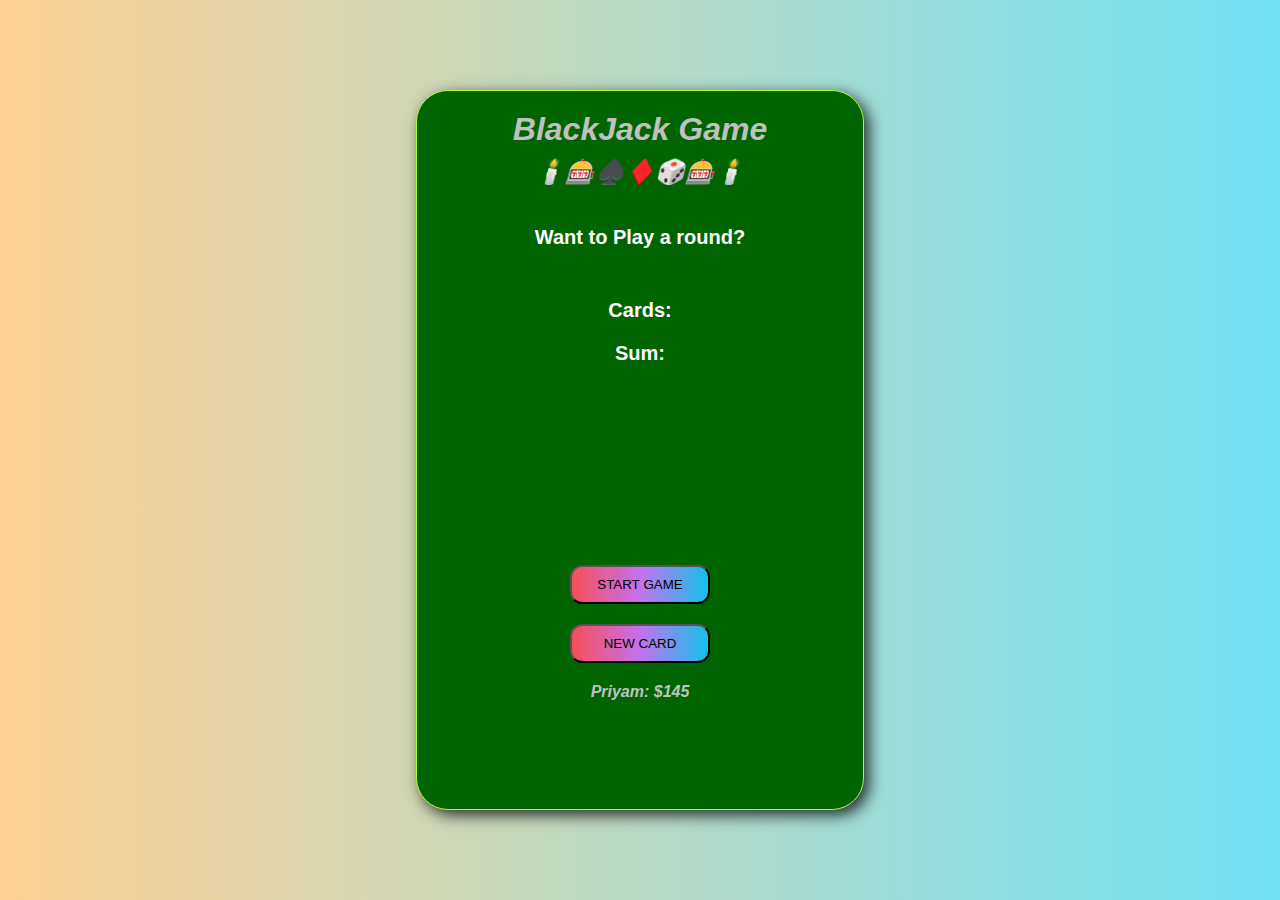
<file: BlackJack Game/index.html>
<!DOCTYPE html>
<html lang="en">
<head>
    <meta charset="UTF-8">
    <meta name="viewport" content="width=device-width, initial-scale=1.0">
    <title>Document</title>
    <link rel="stylesheet" href="style.css">
</head>
<body>
    <div id="main">
  <div id="content">
    <h1>BlackJack Game</h1>
    <h2 id="emo">🕯️🎰♠️♦️🎲🎰🕯️</h2>
    <h3 id="msg">Want to Play a round?</h3>
    <h4 id="cards">Cards:</h4>
    <h4 id="sum">Sum:</h4>
        <button id="start" onclick="startGame()"><span>START&nbsp;</span><span>GAME</button>
        <button id="newcard"onclick="newCard()">NEW CARD</button>
        <h4 id="player-el"></h4>
        
  </div>

    </div>

    <script src="app.js"></script>
</body>
</html>
</file>
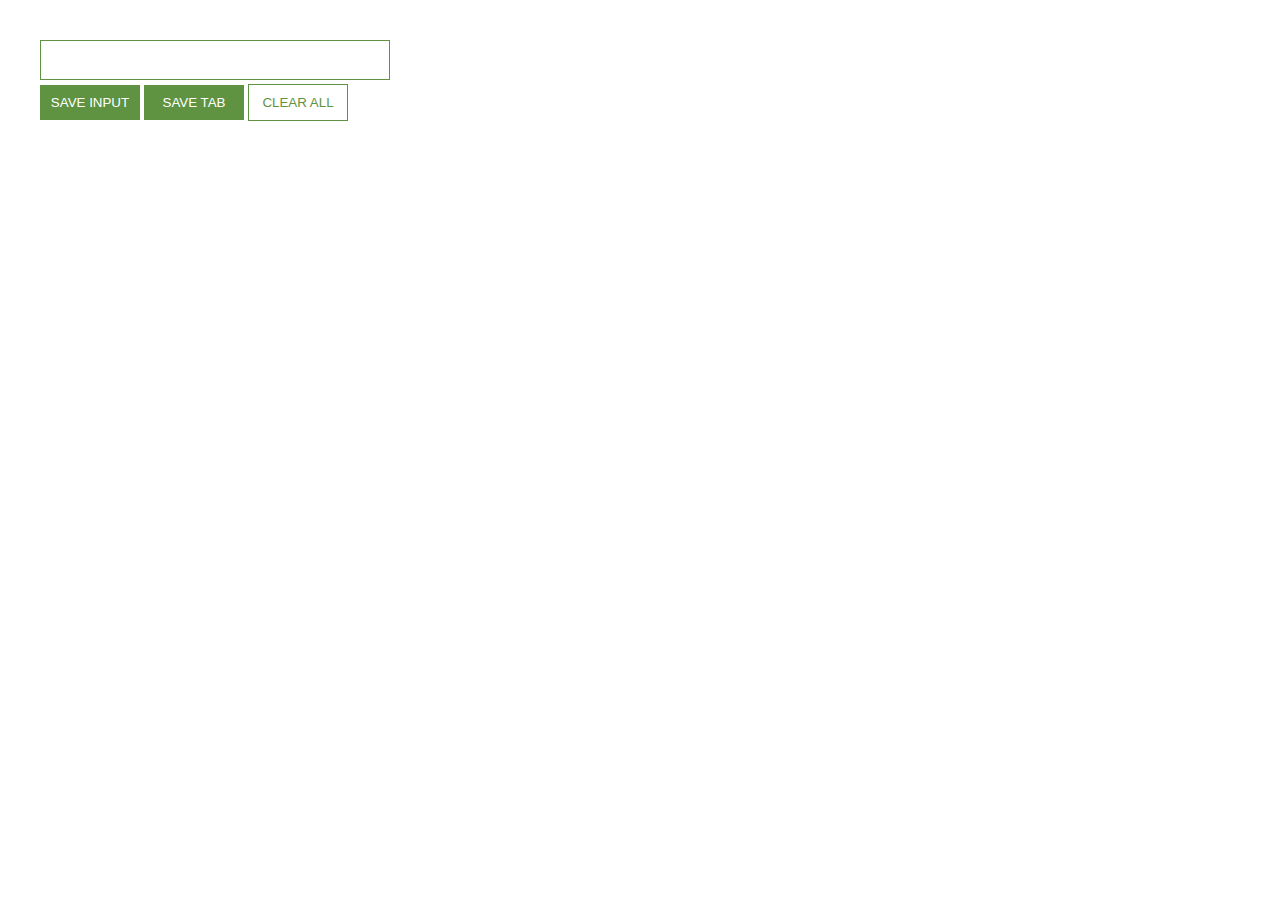
<file: Chrome Extension/index.html>
<!DOCTYPE html>
<html lang="en">
<head>
    <meta charset="UTF-8">
    <meta name="viewport" content="width=device-width, initial-scale=1.0">
    <title>Document</title>
    <link rel="stylesheet" href="style.css">
</head>
<body>
    <div id="main">
    <input type="text" id="input-el">
    <br>
    <button id="save-btn">SAVE INPUT</button>
    <button id="save-tab">SAVE TAB</button>
    <button id="del-btn">CLEAR ALL</button>
    <ul id="ul-el">
        
    </ul>
</div>

    <script src="app.js"></script>
</body>
</html>
</file>
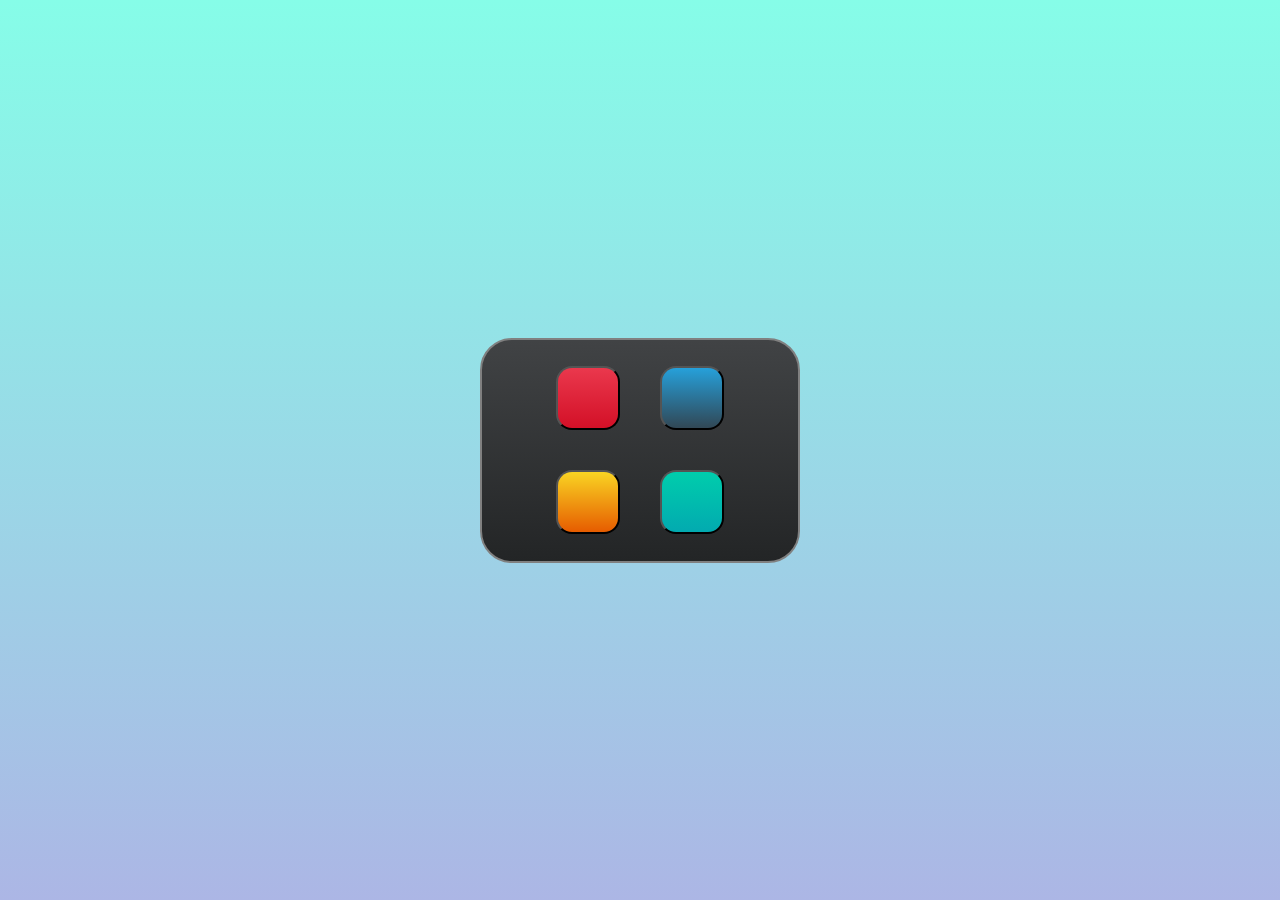
<file: Color Flipper/index.html>
<!DOCTYPE html>
<html lang="en">
<head>
    <meta charset="UTF-8">
    <meta name="viewport" content="width=device-width, initial-scale=1.0">
    <link rel="stylesheet" href="style.css">
    <title>Document</title>
</head>
<body>
    <div id="main">
       
        <div id="row1">
            <button id="box1" onclick="changeToChirpyRed()">
                
            </button>
            <button id="box2" onclick="changeToLightBlue()">
                
            </button>
          </div>
    
          <div id="row2">
            <button id="box3"onclick="changeToCrazyOrange()">
                
            </button>
            <button id="box4"onclick="changeToBrightBlue()">
               
            </button>
          </div>
       
    </div>
   
 
    <script src="app.js"></script>
</body>
</html>
</file>
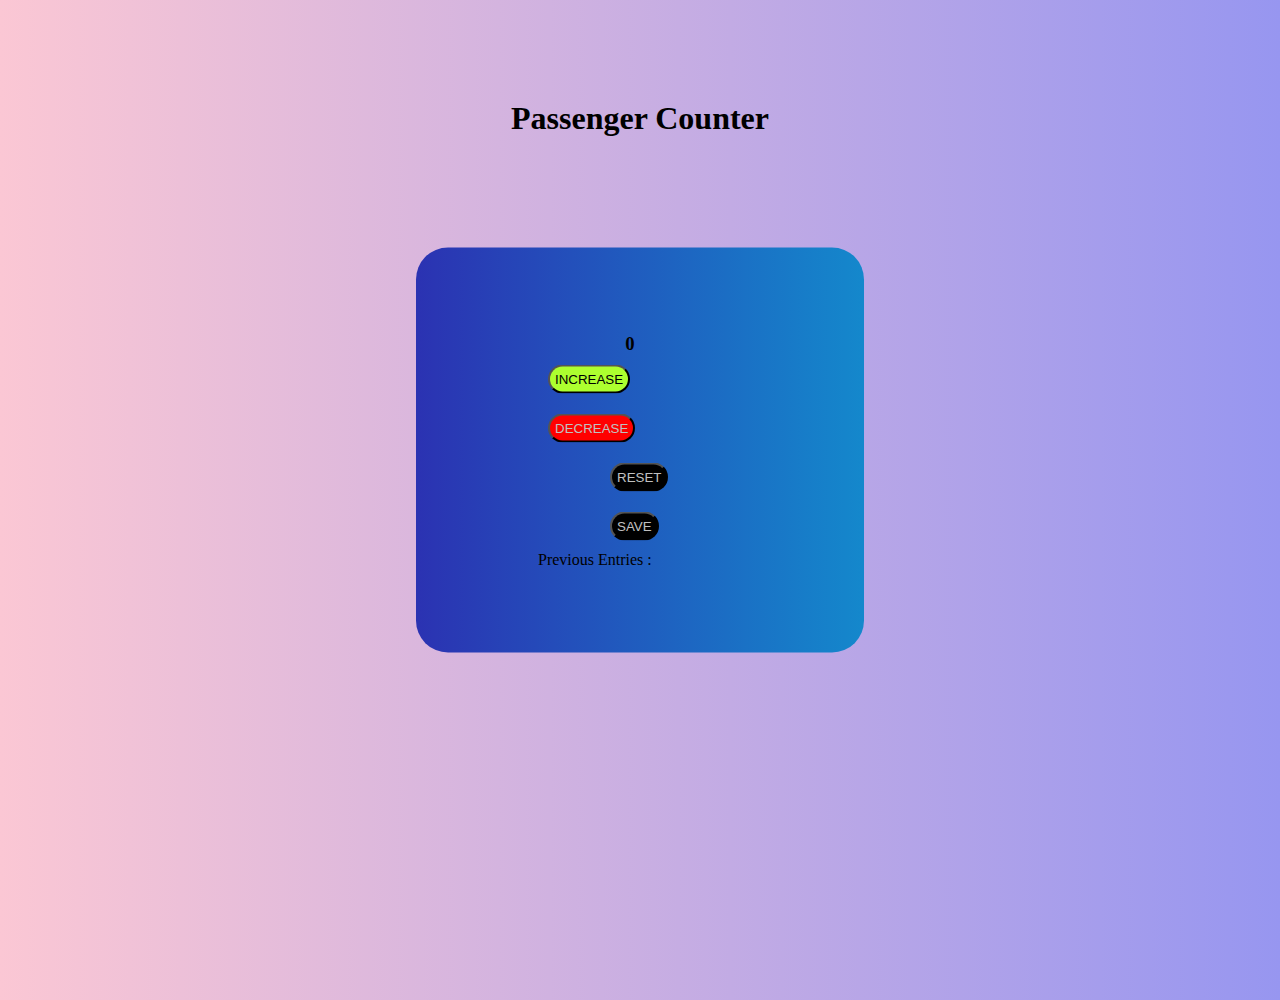
<file: Passenger Counter/index.html>
<!DOCTYPE html>
<html lang="en">
<head>
    <meta charset="UTF-8">
    <meta name="viewport" content="width=device-width, initial-scale=1.0">
    <title>Document</title>
    <link rel="stylesheet" href="style.css">
</head>
<body>
    <div id="intro-text">
        <h1>Passenger Counter</h1>
    </div>
    <div id="main">
        <div id="buttons">
            <h3 id="cntr">0</h3>
<button id="inc" onclick="increase()">INCREASE</button>
<button id="dec"onclick="decrease()">DECREASE</button>
<button id="res"onclick="reset()">RESET</button>
<button id="sav"onclick="save()">SAVE</button>
<p id="save-el">Previous Entries :</p>
</div>
    </div>
    <script src="app.js"></script>
</body>
</html>
</file>
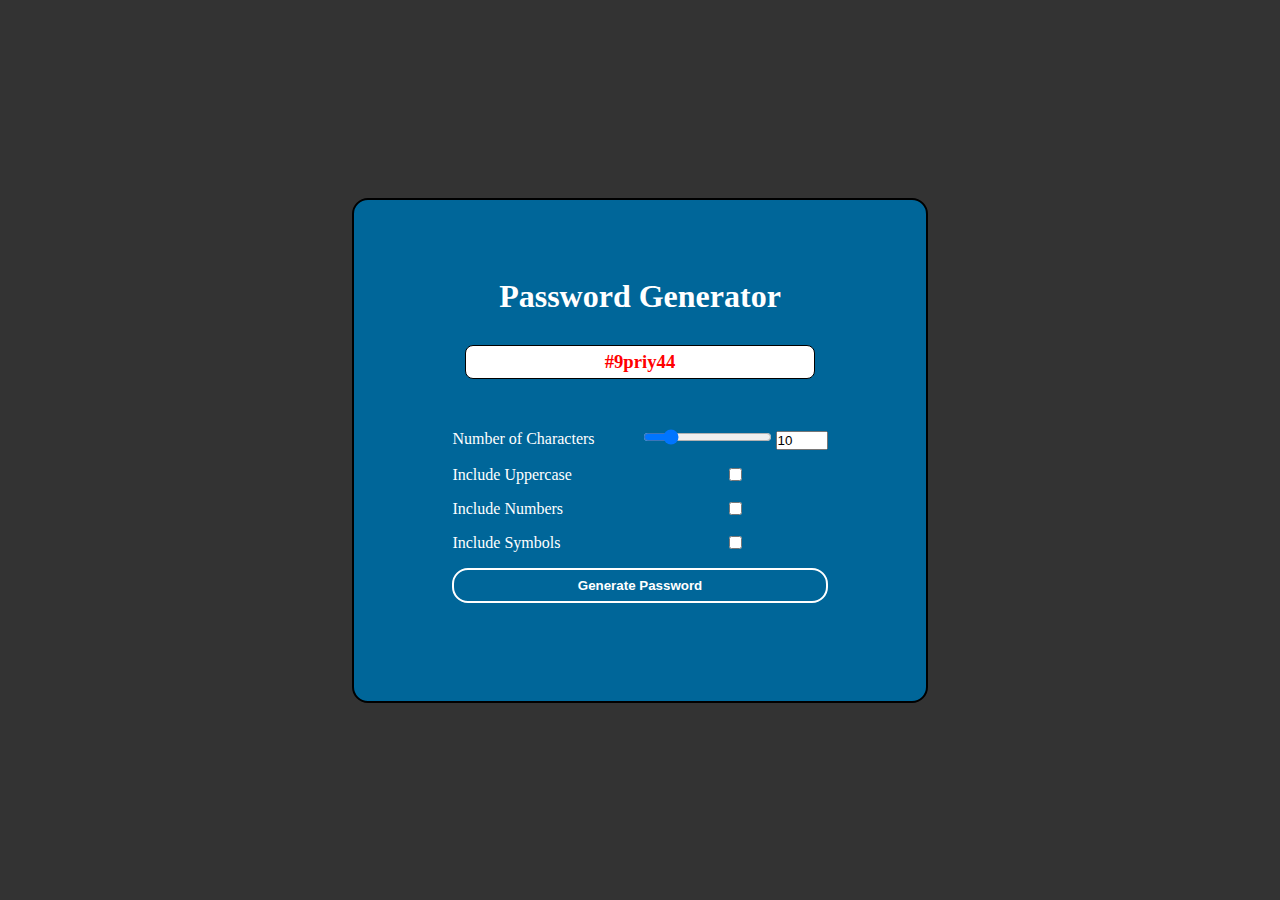
<file: Password Generator/index.html>
<!DOCTYPE html>
<html lang="en">

<head>
    <meta charset="UTF-8">
    <meta name="viewport" content="width=device-width, initial-scale=1.0">
    <title>Password Generator</title>
    <link rel="stylesheet" href="style.css">
</head>

<body>
    <div id="container">
        <h1 id="title">Password Generator</h1>
        <h3 id="password-display">#9priy44</h3>
        <form id="password-gen">
            <label for="characterRange">Number of Characters</label>
            <div>
            <input type="range" min="1" max="50" value="10" id="charRange">
            <label for="characterNumber"></label>
            <input type="number" min="1" max="50" value="10" id="charNum">
        </div>
            <label for="upppercase">Include Uppercase</label>
            <input type="checkbox" id="incUpperCase">
            <label for="numbers">Include Numbers</label>
            <input type="checkbox" id="incNumbers">
            <label for="symbols">Include Symbols</label>
            <input type="checkbox" id="incSymbols">




            <button id="password-n">Generate Password</button>
        </form>
    </div>


    <script src="app.js"></script>
</body>

</html>
</file>
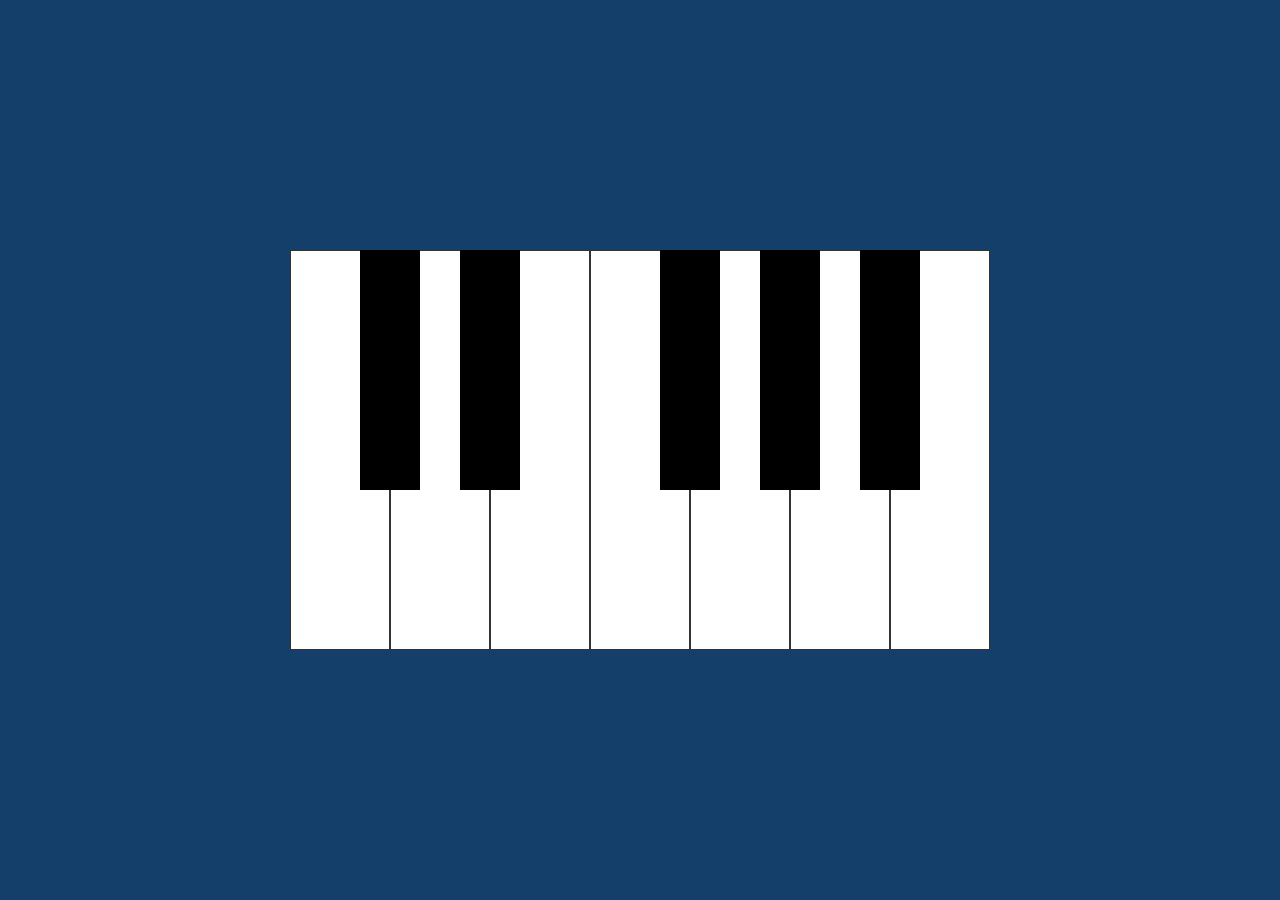
<file: Piano/index.html>
<!DOCTYPE html>
<html lang="en">
<head>
  <meta charset="UTF-8">
  <meta name="viewport" content="width=device-width, initial-scale=1.0">
  <meta http-equiv="X-UA-Compatible" content="ie=edge">
  <link rel="stylesheet" href="styles.css">
  <script src="script.js" defer></script>
  <title>Piano</title>
</head>
<body>
  <div class="piano">
    <div data-note="C" class="key white"></div>
    <div data-note="Db" class="key black"></div>
    <div data-note="D" class="key white"></div>
    <div data-note="Eb" class="key black"></div>
    <div data-note="E" class="key white"></div>
    <div data-note="F" class="key white"></div>
    <div data-note="Gb" class="key black"></div>
    <div data-note="G" class="key white"></div>
    <div data-note="Ab" class="key black"></div>
    <div data-note="A" class="key white"></div>
    <div data-note="Bb" class="key black"></div>
    <div data-note="B" class="key white"></div>
  </div>

  <audio id="C" src="Notes/C.mp3"></audio>
  <audio id="Db" src="Notes/Db.mp3"></audio>
  <audio id="D" src="Notes/D.mp3"></audio>
  <audio id="Eb" src="Notes/Eb.mp3"></audio>
  <audio id="E" src="Notes/E.mp3"></audio>
  <audio id="F" src="Notes/F.mp3"></audio>
  <audio id="Gb" src="Notes/Gb.mp3"></audio>
  <audio id="G" src="Notes/G.mp3"></audio>
  <audio id="Ab" src="Notes/Ab.mp3"></audio>
  <audio id="A" src="Notes/A.mp3"></audio>
  <audio id="Bb" src="Notes/Bb.mp3"></audio>
  <audio id="B" src="Notes/B.mp3"></audio>
</body>
</html>
</file>
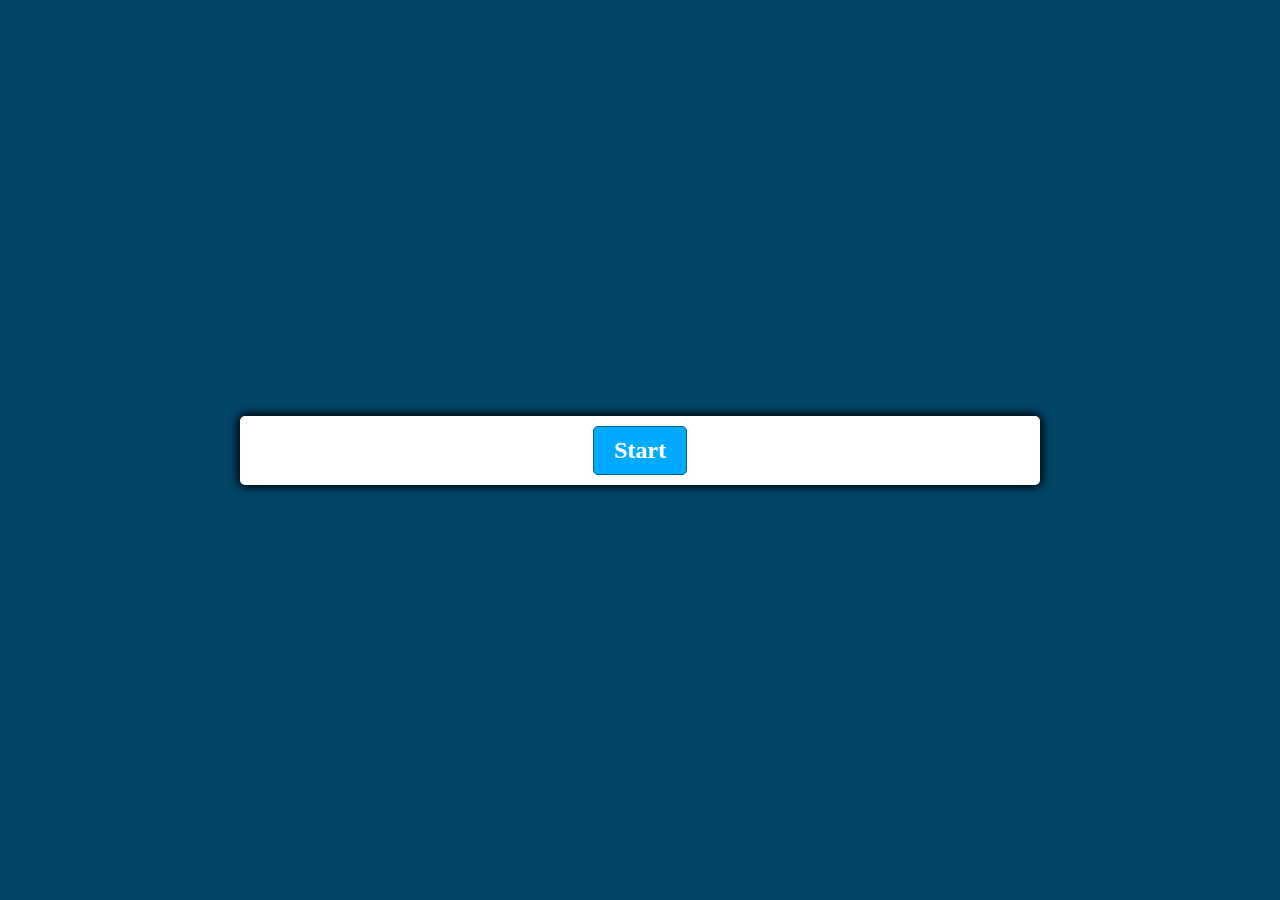
<file: Quiz App/index.html>
<!DOCTYPE html>
<html lang="en">
<head>
  <meta charset="UTF-8">
  <meta name="viewport" content="width=device-width, initial-scale=1.0">
  <meta http-equiv="X-UA-Compatible" content="ie=edge">
  <link href="style.css" rel="stylesheet">
  <script defer src="main.js"></script>
  <title>Quiz App</title>
</head>
<body>
  <div class="container">
    <div id="question-container" class="hide">
      <div id="question">Question</div>
      <div id="answer-buttons" class="btn-grid">
        <!-- <button class="btn">Answer 1</button>
        <button class="btn">Answer 2</button>
        <button class="btn">Answer 3</button>
        <button class="btn">Answer 4</button> -->
      </div>
    </div>
    <div class="controls">
      <button id="start-btn" class="start-btn btn">Start</button>
      <button id="next-btn" class="next-btn btn hide">Next</button>
    </div>
  </div>
</body>
</html>
</file>
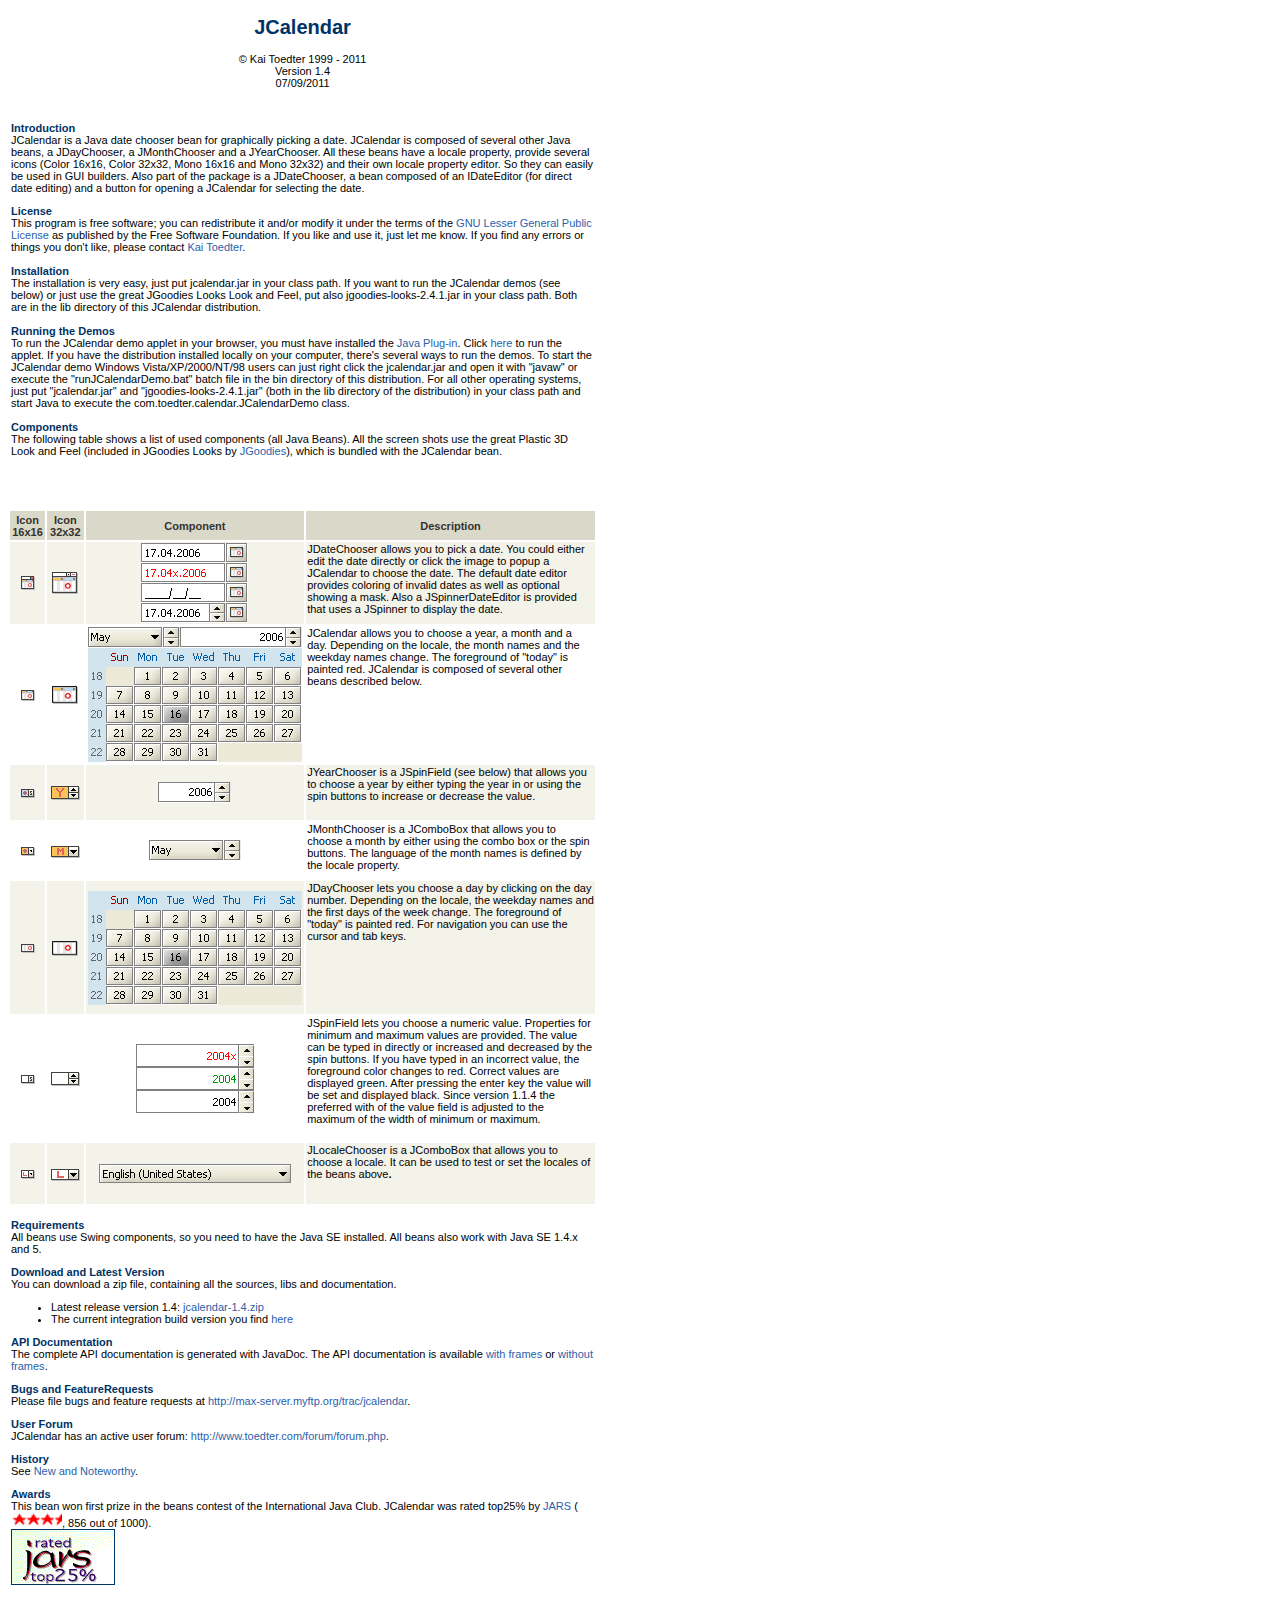
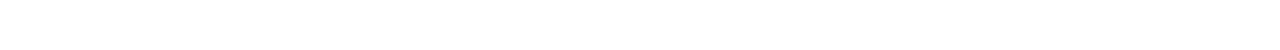
<file: atm-simulator/calender/jcalendar-1.4/doc/index.html>
<!DOCTYPE HTML PUBLIC "-//W3C//DTD HTML 4.01 Transitional//EN">
<html>
<head>
<meta http-equiv="Content-Type" content="text/html; charset=iso-8859-1">
<title>JCalendar Java Bean, a Java Date Chooser</title>
<link rel="stylesheet" href="style.css" type="text/css">
</head>
<body style="color: rgb(0, 0, 0); background-color: rgb(255, 255, 255);">
	<table
		style="background-color: rgb(255, 255, 255); width: 589px; height: 1634px;"
		border="0" bordercolor="#ffffff" cellpadding="1">
		<tbody>
			<tr>
				<td colspan="4" align="center" bgcolor="#ffffff">
					<h1>
						<font color="#003366"><b>JCalendar</b>
						</font>
					</h1>
					<p>
						&copy; Kai Toedter 1999 - 2011<br> Version 1.4<br>
						07/09/2011<font face="Verdana, Arial, Helvetica, sans-serif"><br>
						</font>
					</p></td>
			</tr>
			<tr align="left">
				<td colspan="4"
					style="vertical-align: top; background-color: rgb(255, 255, 255);">
					<p>
						<font color="#003366"><br></br> <b>Introduction<br>
						</b>
						</font>JCalendar is a Java date chooser bean for graphically picking a
						date. JCalendar is composed of several other Java beans, a
						JDayChooser, a JMonthChooser and a JYearChooser. All these beans
						have a locale property, provide several icons (Color 16x16, Color
						32x32, Mono 16x16 and Mono 32x32) and their own locale property
						editor. So they can easily be used in GUI builders. Also part of
						the package is a JDateChooser, a bean composed of an IDateEditor
						(for direct date editing) and a button for opening a JCalendar for
						selecting the date.
					</p> <font color="#003366"><b>License</b>
				</font><b><font color="#fabe0c"> </font>
				</b><br> This program is free software; you can redistribute it
					and/or modify it under the terms of the <a href="license.html">GNU
						Lesser General Public License</a> as published by the Free Software
					Foundation. If you like and use it, just let me know. If you find
					any errors or things you don't like, please contact <a
					href="mailto:kai@toedter.com">Kai Toedter</a>.<br> <font
					color="#003366"><b><br> Installation</b>
				</font> <br> The installation is very easy, just put jcalendar.jar in
					your class path. If you want to run the JCalendar demos (see below)
					or just use the great <span style="text-decoration: underline;"></span>JGoodies
					Looks Look and Feel, put also jgoodies-looks-2.4.1.jar in your class path. Both are
					in the lib directory of this JCalendar distribution.<br> <font
					color="#003366"><b><br> Running the Demos</b>
				</font><br> To run the JCalendar demo applet in your browser, you must
					have installed the <a href="http://java.sun.com/products/plugin">Java
						Plug-in</a>. Click <a href="demo.html">here</a> to run the applet. If
					you have the distribution installed locally on your computer,
					there's several ways to run the demos. To start the JCalendar demo
					Windows Vista/XP/2000/NT/98 users can just right click the
					jcalendar.jar and open it with "javaw" or execute the
					"runJCalendarDemo.bat" batch file in the bin directory of this
					distribution. For all other operating systems, just put
					"jcalendar.jar" and "jgoodies-looks-2.4.1.jar" (both in the lib directory of the
					distribution) in your class path and start Java to execute the
					com.toedter.calendar.JCalendarDemo class. <b><br> <br>
						<font color="#003366">Components</font><br> </b> The following
					table shows a list of used components (all Java Beans). All the
					screen shots use the great Plastic 3D Look and Feel (included in
					JGoodies Looks by <a href="http://www.jgoodies.com/">JGoodies</a>),
					which is bundled with the JCalendar bean.</td>
			</tr>
			<tr bgcolor="#cccccc">
				<td style="background-color: rgb(218, 216, 200);" align="center"
					width="0">
					<p>
						<font color="#333333"><b>Icon 16x16</b>
						</font>
					</p></td>
				<td style="background-color: rgb(218, 216, 200);" align="center"
					width="0">
					<p>
						<font color="#333333"><b>Icon 32x32</b>
						</font>
					</p></td>
				<td style="background-color: rgb(218, 216, 200);" align="center"
					width="0">
					<p>
						<b><font color="#333333">Component</font>
						</b>
					</p></td>
				<td style="background-color: rgb(218, 216, 200);" align="center"
					width="0">
					<p>
						<b><font color="#333333">Description</font>
						</b>
					</p></td>
			</tr>
			<tr>
				<td style="background-color: rgb(244, 243, 233);" align="center"
					height="57" width="0">
					<p>
						<img src="images/JDateChooserColor16.gif" height="16" width="16">
					</p></td>
				<td style="background-color: rgb(244, 243, 233);" align="center"
					height="57" width="0">
					<p>
						<img src="images/JDateChooserColor32.gif" height="32" width="32">
					</p></td>
				<td style="background-color: rgb(244, 243, 233);" align="center"
					height="57" width="0">
					<p>
						<img src="images/JDateChooser.gif">
					</p></td>
				<td
					style="vertical-align: top; background-color: rgb(244, 243, 233);">JDateChooser
					allows you to pick a date. You could either edit the date directly
					or click the image to popup a JCalendar to choose the date. The
					default date editor provides coloring of invalid dates as well as
					optional showing a mask. Also a JSpinnerDateEditor is provided that
					uses a JSpinner to display the date.<br></td>
			</tr>
			<tr>
				<td align="center" bgcolor="#ffffff" height="57" width="0">
					<p>
						<img src="images/JCalendarColor16.gif" height="16" width="16">
					</p></td>
				<td align="center" bgcolor="#ffffff" height="57" width="0">
					<p>
						<img src="images/JCalendarColor32.gif" height="32" width="32">
					</p></td>
				<td align="center" bgcolor="#ffffff" height="57" width="0">
					<p>
						<img src="images/JCalendar.gif">
					</p></td>
				<td bgcolor="#ffffff" height="57" valign="top" width="0">
					<p>JCalendar allows you to choose a year, a month and a day.
						Depending on the locale, the month names and the weekday names
						change. The foreground of "today" is painted red. JCalendar is
						composed of several other beans described below.</p></td>
			</tr>
			<tr>
				<td style="background-color: rgb(244, 243, 233);" align="center"
					height="55" width="0">
					<p>
						<img src="images/JYearChooserColor16.gif" height="16" width="16">
					</p></td>
				<td style="background-color: rgb(244, 243, 233);" align="center"
					width="0">
					<p>
						<img src="images/JYearChooserColor32.gif" height="32" width="32">
					</p></td>
				<td style="background-color: rgb(244, 243, 233);" align="center"
					width="0">
					<p>
						<img src="images/JYearChooser.gif">
					</p></td>
				<td style="background-color: rgb(244, 243, 233);" valign="top"
					width="0">
					<p>JYearChooser is a JSpinField (see below) that allows you to
						choose a year by either typing the year in or using the spin
						buttons to increase or decrease the value.</p></td>
			</tr>
			<tr bgcolor="#ffffff">
				<td align="center" width="0">
					<p>
						<img src="images/JMonthChooserColor16.gif" height="16" width="16">
					</p></td>
				<td align="center" width="0">
					<p>
						<img src="images/JMonthChooserColor32.gif" height="32" width="32">
					</p></td>
				<td align="center" width="0">
					<p>
						<img src="images/JMonthChooser.gif">
					</p></td>
				<td valign="top" width="0">
					<p>JMonthChooser is a JComboBox that allows you to choose a
						month by either using the combo box or the spin buttons. The
						language of the month names is defined by the locale property.</p></td>
			</tr>
			<tr bordercolor="#FFFFFF">
				<td style="background-color: rgb(244, 243, 233);" align="center"
					width="0">
					<p>
						<img src="images/JDayChooserColor16.gif" height="16" width="16">
					</p></td>
				<td style="background-color: rgb(244, 243, 233);" align="center"
					width="0">
					<p>
						<img src="images/JDayChooserColor32.gif" height="32" width="32">
					</p></td>
				<td style="background-color: rgb(244, 243, 233);" align="center"
					width="0">
					<p>
						<img src="images/JDayChooser.gif">
					</p></td>
				<td style="background-color: rgb(244, 243, 233);" valign="top"
					width="0">
					<p>JDayChooser lets you choose a day by clicking on the day
						number. Depending on the locale, the weekday names and the first
						days of the week change. The foreground of "today" is painted red.
						For navigation you can use the cursor and tab keys.</p></td>
			</tr>
			<tr>
				<td align="center" width="0">
					<p>
						<img src="images/JSpinFieldColor16.gif" height="16" width="16">
					</p></td>
				<td align="center" width="0">
					<p>
						<img src="images/JSpinFieldColor32.gif" height="32" width="32">
					</p></td>
				<td align="center" width="0"><img src="images/JSpinField1.gif">
					<br> <img src="images/JSpinField2.gif"> <br> <img
					src="images/JSpinField3.gif"> <br></td>
				<td valign="top" width="0">
					<p>JSpinField lets you choose a numeric value. Properties for
						minimum and maximum values are provided. The value can be typed in
						directly or increased and decreased by the spin buttons. If you
						have typed in an incorrect value, the foreground color changes to
						red. Correct values are displayed green. After pressing the enter
						key the value will be set and displayed black. Since version 1.1.4
						the preferred with of the value field is adjusted to the maximum
						of the width of minimum or maximum.</p></td>
			</tr>
			<tr>
				<td style="background-color: rgb(244, 243, 233);" align="center"
					height="61" width="0">
					<p>
						<img src="images/JLocaleChooserColor16.gif" height="16" width="16">
					</p></td>
				<td style="background-color: rgb(244, 243, 233);" align="center"
					height="61" width="0">
					<p>
						<img src="images/JLocaleChooserColor32.gif" height="32" width="32">
					</p></td>
				<td style="background-color: rgb(244, 243, 233);" align="center"
					height="61" width="0">
					<p>
						<img src="images/JLocaleChooser.gif">
					</p></td>
				<td style="background-color: rgb(244, 243, 233);" height="61"
					valign="top" width="0">
					<p>
						JLocaleChooser is a JComboBox that allows you to choose a locale.
						It can be used to test or set the locales of the beans above<span
							style="font-weight: bold;">.</span>
					</p></td>
			</tr>
			<tr align="left" bgcolor="#ffffff">
				<td colspan="4" style="vertical-align: top; text-align: left">
					<p align="left">
						<font color="#003366"><b><br> Requirements</b>
						</font> <br> All beans use Swing components, so you need to have the
						Java SE installed. All beans also work with Java SE 1.4.x and 5.
					</p>
					<p align="left">
						<font color="#003366"><b>Download and Latest Version</b>
						</font> <br> You can download a zip file, containing all the
						sources, libs and documentation.<br>
					<ul>
						<li>Latest release version 1.4: <a
							href="http://www.toedter.com/download/jcalendar-1.4.zip">jcalendar-1.4.zip</a>
						</li>
						<li>The current integration build version you find <a
							href="http://max-server.myftp.org/jcalendar/ibuild">here</a>
						</li>
					</ul>
					</p>
					<p align="left">
						<font color="#003366"><b>API Documentation</b>
						</font> <br> The complete API documentation is generated with
						JavaDoc. The API documentation is available <a
							href="api/index.html">with frames</a> or <a
							href="api/overview-summary.html">without frames</a>.
					</p>

					<p align="left">
						<font color="#003366"><b>Bugs and FeatureRequests</b>
						</font><br> Please file bugs and feature requests at <a
							href="http://max-server.myftp.org/trac/jcalendar">http://max-server.myftp.org/trac/jcalendar</a>.
					</p>

					<p align="left">
						<font color="#003366"><b>User Forum</b>
						</font><br> JCalendar has an active user forum: <a
							href="http://www.toedter.com/forum/forum.php">http://www.toedter.com/forum/forum.php</a>.
					</p>

					<p align="left">
						<font color="#003366"><b>History</b>
						</font><br>See <a href="new.html">New and Noteworthy</a>.
					</p>
					<p align="left">
						<font color="#003366"><b> Awards</b>
						</font><br> This bean won first prize in the beans contest of the
						International Java Club. JCalendar was rated top25% by <a
							href="http://jars.com/classes/jresout.cgi?resource=7682">JARS</a>
						(<img src="images/3plusstars.gif" height="15" width="51">,
						856 out of 1000).<br> <a
							href="http://jars.com/classes/jresout.cgi?resource=7682"><img
							src="images/top25.gif" border="0" height="56" width="104">
						</a>
					</p></td>
			</tr>
		</tbody>
	</table>
</body>
</html>
</file>
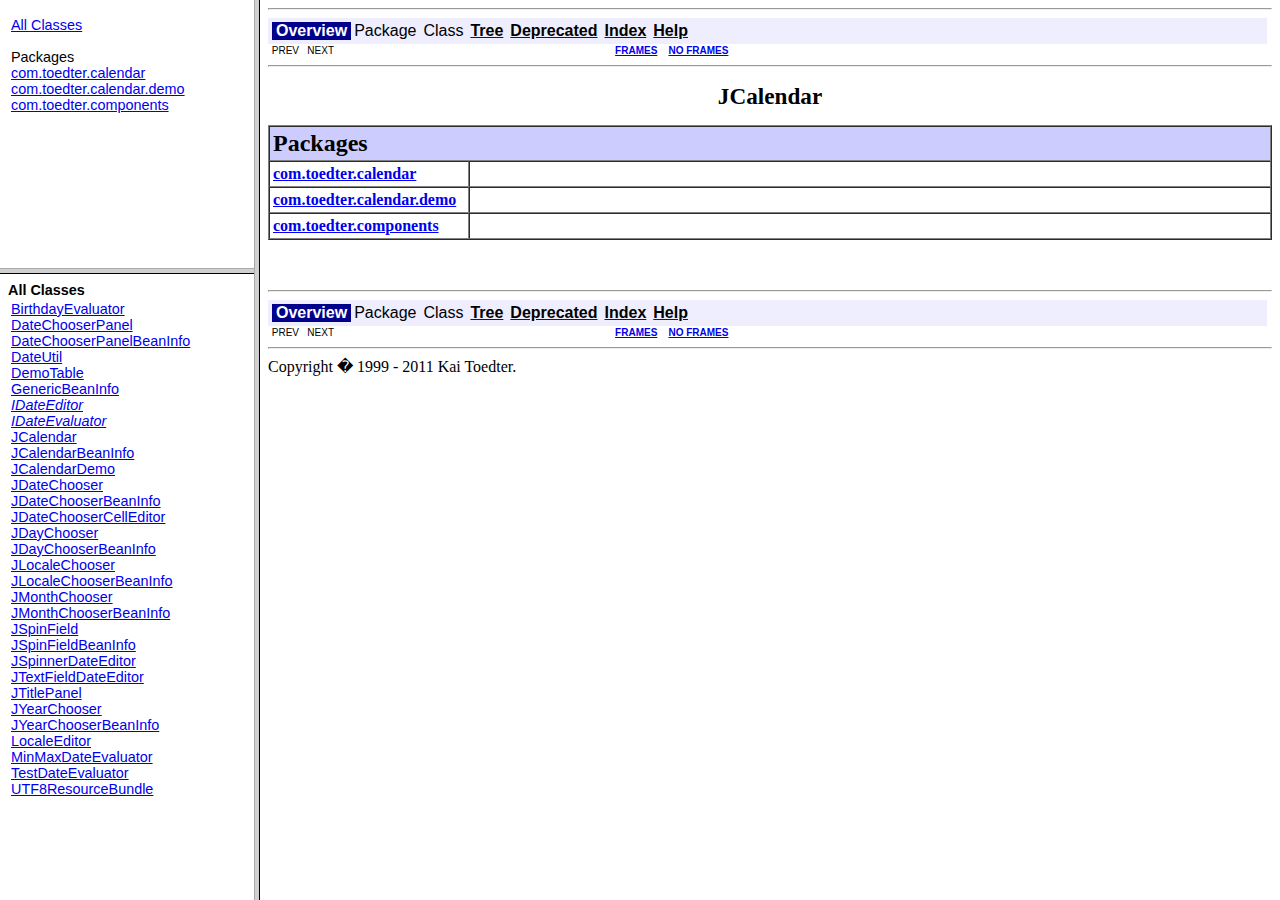
<file: atm-simulator/calender/jcalendar-1.4/doc/api/index.html>
<!DOCTYPE HTML PUBLIC "-//W3C//DTD HTML 4.01 Frameset//EN" "http://www.w3.org/TR/html4/frameset.dtd">
<!--NewPage-->
<HTML>
<HEAD>
<!-- Generated by javadoc on Sat Jul 09 13:20:37 CEST 2011-->
<TITLE>
JCalendar API
</TITLE>
<SCRIPT type="text/javascript">
    targetPage = "" + window.location.search;
    if (targetPage != "" && targetPage != "undefined")
        targetPage = targetPage.substring(1);
    if (targetPage.indexOf(":") != -1)
        targetPage = "undefined";
    function loadFrames() {
        if (targetPage != "" && targetPage != "undefined")
             top.classFrame.location = top.targetPage;
    }
</SCRIPT>
<NOSCRIPT>
</NOSCRIPT>
</HEAD>
<FRAMESET cols="20%,80%" title="" onLoad="top.loadFrames()">
<FRAMESET rows="30%,70%" title="" onLoad="top.loadFrames()">
<FRAME src="overview-frame.html" name="packageListFrame" title="All Packages">
<FRAME src="allclasses-frame.html" name="packageFrame" title="All classes and interfaces (except non-static nested types)">
</FRAMESET>
<FRAME src="overview-summary.html" name="classFrame" title="Package, class and interface descriptions" scrolling="yes">
<NOFRAMES>
<H2>
Frame Alert</H2>

<P>
This document is designed to be viewed using the frames feature. If you see this message, you are using a non-frame-capable web client.
<BR>
Link to<A HREF="overview-summary.html">Non-frame version.</A>
</NOFRAMES>
</FRAMESET>
</HTML>
</file>
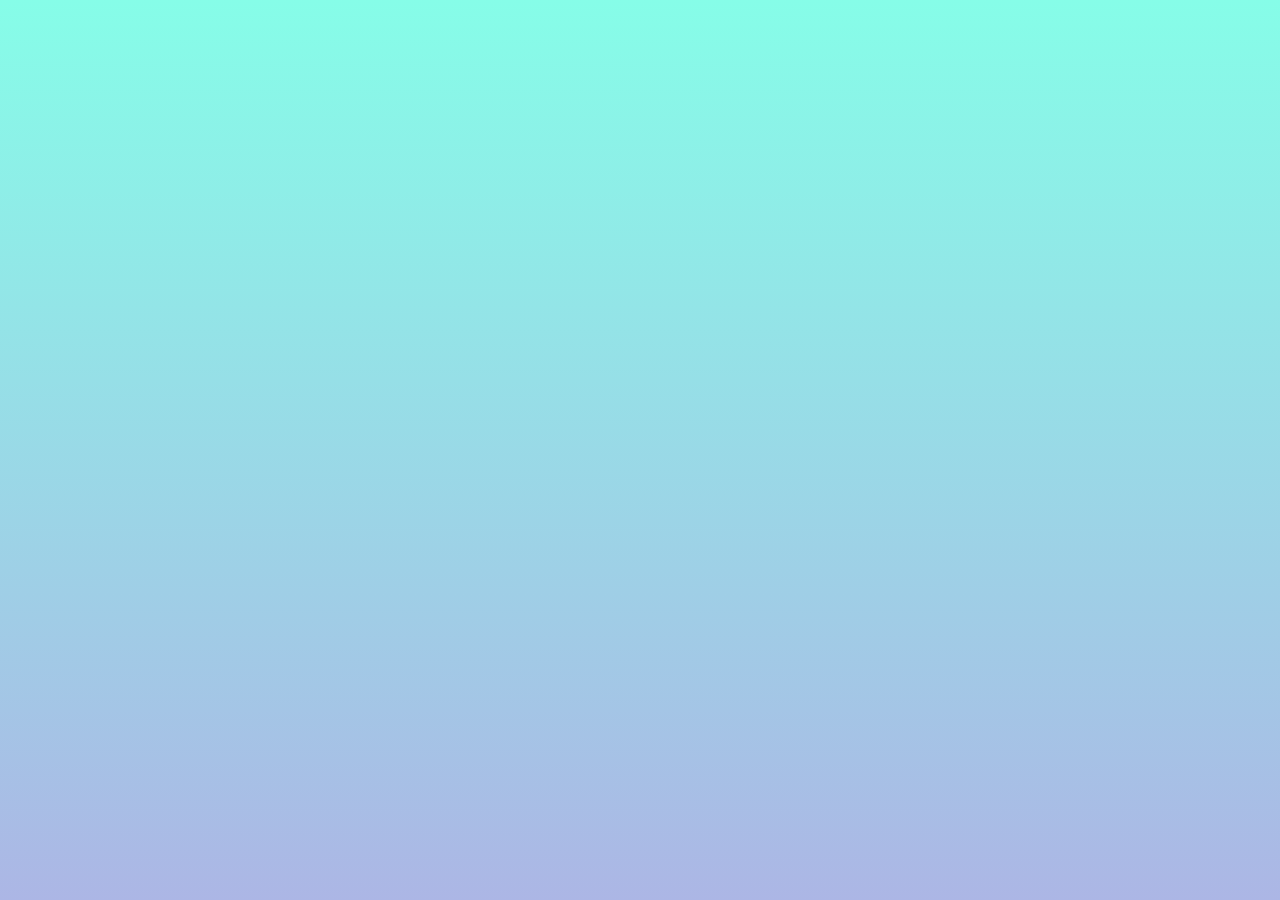
<file: Color Flipper/flip.html>
<!DOCTYPE html>
<html lang="en">
<head>
    <meta charset="UTF-8">
    <meta name="viewport" content="width=device-width, initial-scale=1.0">
    <link rel="stylesheet" href="style.css">
    <title>Document</title>
</head>
<body>
  
    <div id="flip-main">
       
      
       
    </div>
   
 
    <script src="app.js"></script>
</body>
</html>
</file>
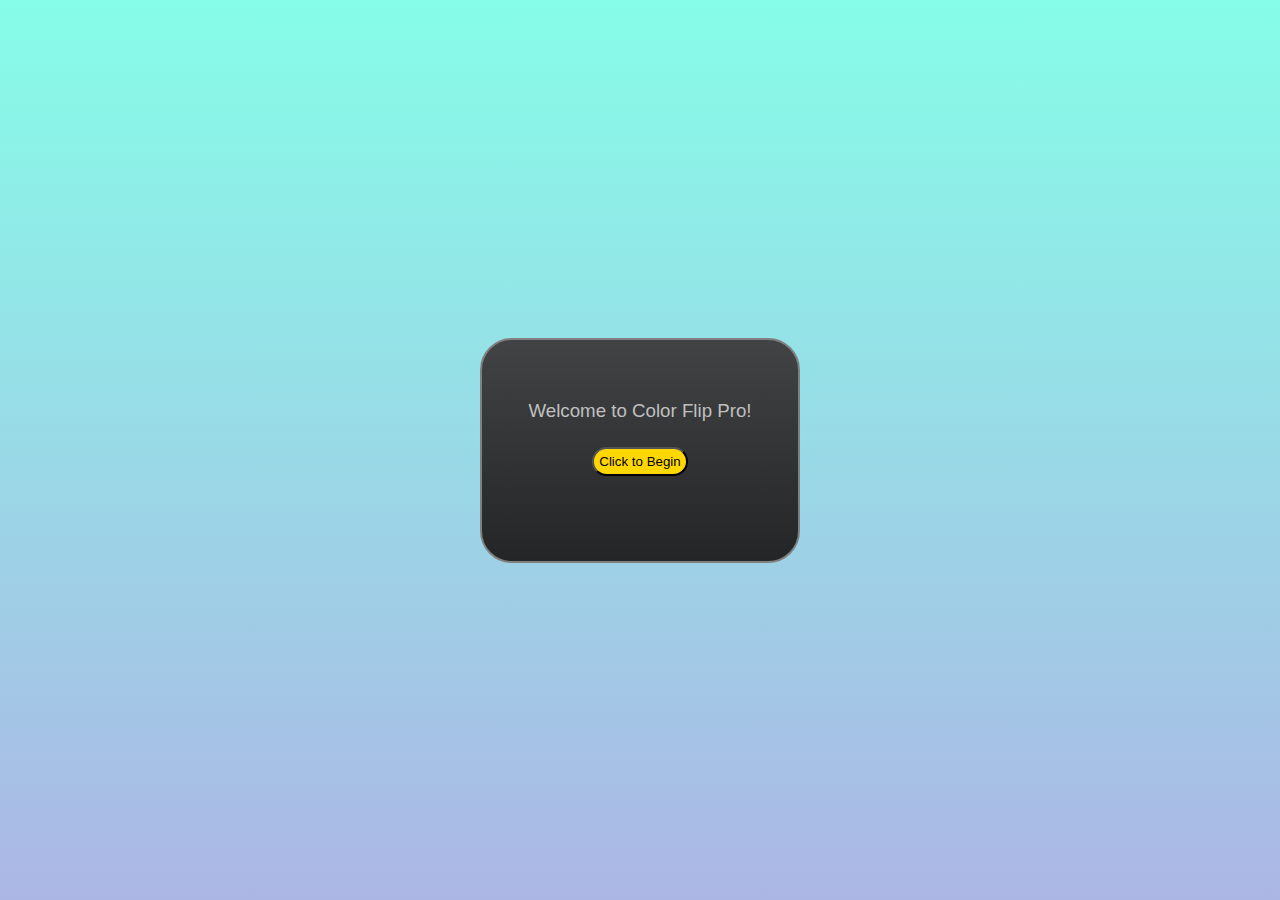
<file: Color Flipper/home.html>
<!DOCTYPE html>
<html lang="en">

<head>
    <meta charset="UTF-8">
    <meta name="viewport" content="width=device-width, initial-scale=1.0">
    <link rel="stylesheet" href="style.css">
    <title>Document</title>
</head>

<body>
    <div id="main2">
        <h3 id="intro-text">Welcome to Color Flip Pro!</h1>
<a href="index.html"><button id="intro-btn">Click to Begin</button></a>
    </div>


    <script src="app.js"></script>
</body>

</html>
</file>
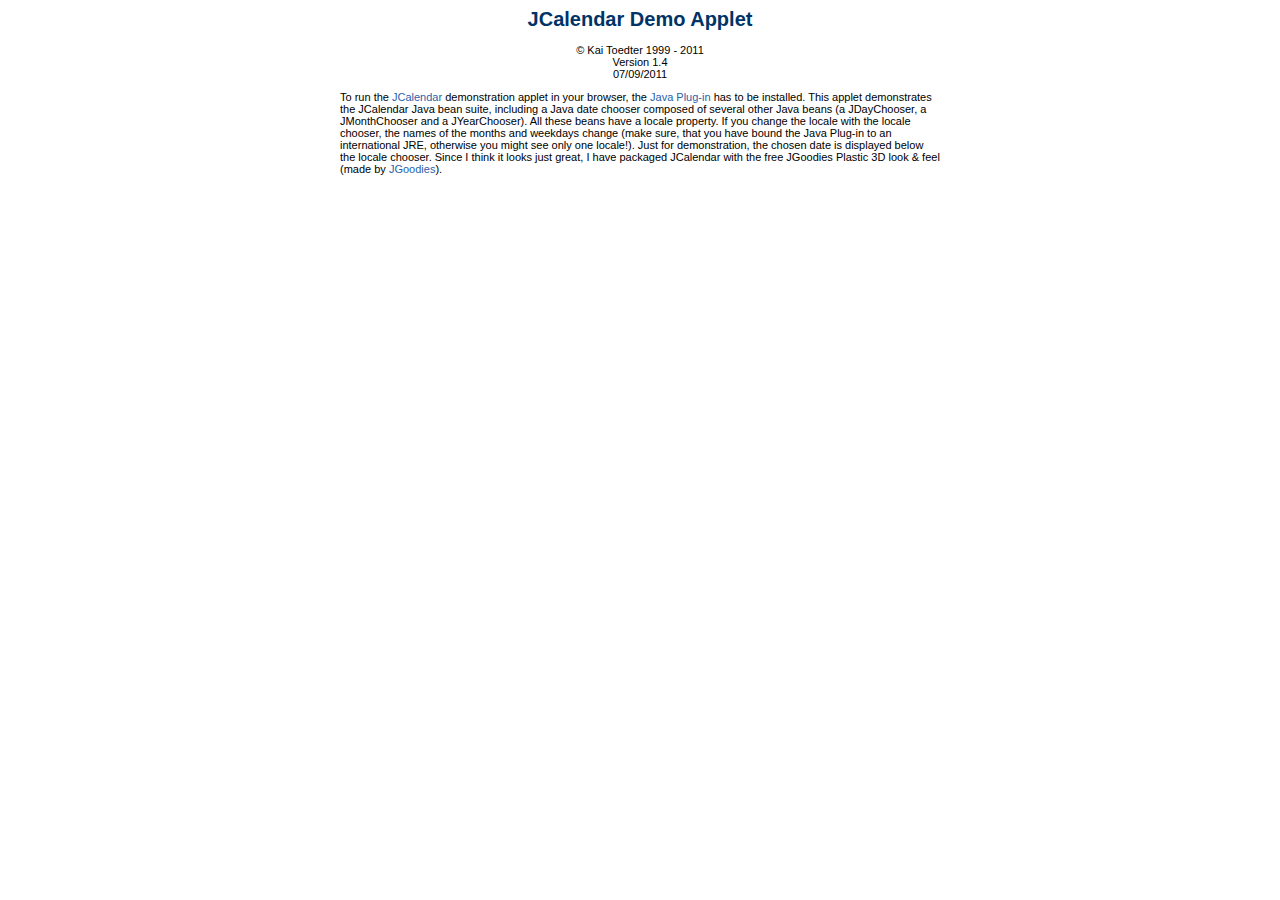
<file: atm-simulator/calender/jcalendar-1.4/doc/demo.html>
<html>
<head>
<meta http-equiv="Content-Type" content="text/html; charset=iso-8859-1">
<title>JCalendar Demo Applet</title>
<link rel="stylesheet" href="style.css" type="text/css">
</head>
<body bgcolor="#FFFFFF" text="#000000" link="#0000FF" vlink="#0000ff"
	alink="#000ff">
	<div align="center">
		<h1>
			<font color="#003366"><b>JCalendar Demo Applet</b>
			</font>
		</h1>
		<p>
			&copy; Kai Toedter 1999 - 2011<br> Version 1.4<br>
			07/09/2011<br>
		</p>
	</div>
	<div align="center">
		<table width="600" border="0" cellpadding="0" cellspacing="0"
			bgcolor="#FFFFFF" bordercolor="#FFFFFF">
			<tr>
				<td bgcolor="#FFFFFF">
					<center>
						<applet code="com.toedter.calendar.demo.JCalendarDemo"
							archive="../lib/jcalendar-1.4.jar,../lib/jgoodies-looks-2.4.1.jar,../lib/jgoodies-common-1.2.0.jar"
							width=440 height=700> </applet>
					</center></td>
			</tr>
			<tr>
				<td bgcolor="#FFFFFF">
					<div align="left">
						<p>
							To run the <a href="index.html">JCalendar</a> demonstration
							applet in your browser, the <a
								href="http://java.sun.com/getjava/">Java Plug-in</a> has to be
							installed. This applet demonstrates the JCalendar Java bean
							suite, including a Java date chooser composed of several other
							Java beans (a JDayChooser, a JMonthChooser and a JYearChooser).
							All these beans have a locale property. If you change the locale
							with the locale chooser, the names of the months and weekdays
							change (make sure, that you have bound the Java Plug-in to an
							international JRE, otherwise you might see only one locale!).
							Just for demonstration, the chosen date is displayed below the
							locale chooser. Since I think it looks just great, I have
							packaged JCalendar with the free JGoodies Plastic 3D look &amp;
							feel (made by <a href="http://www.jgoodies.com">JGoodies</a>).
						</p>
					</div></td>
			</tr>
		</table>
	</div>
</body>
</html>
</file>
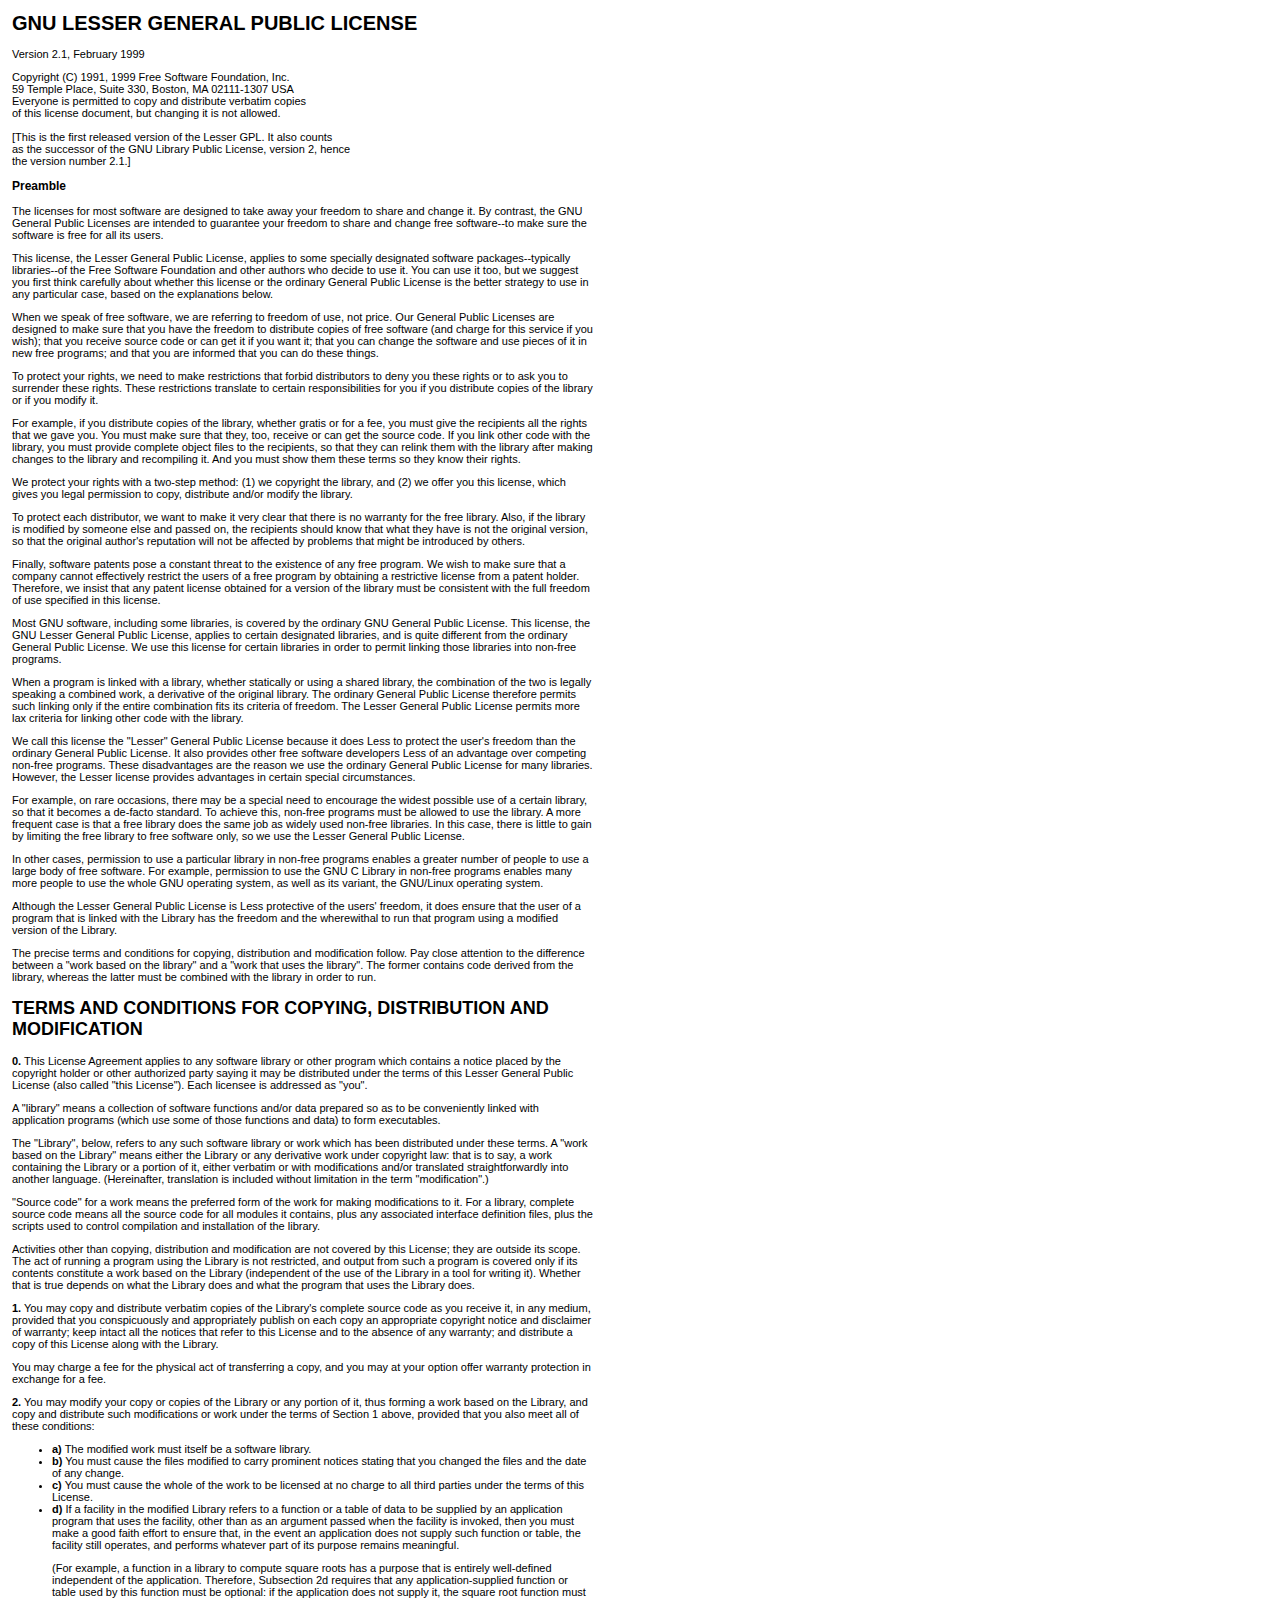
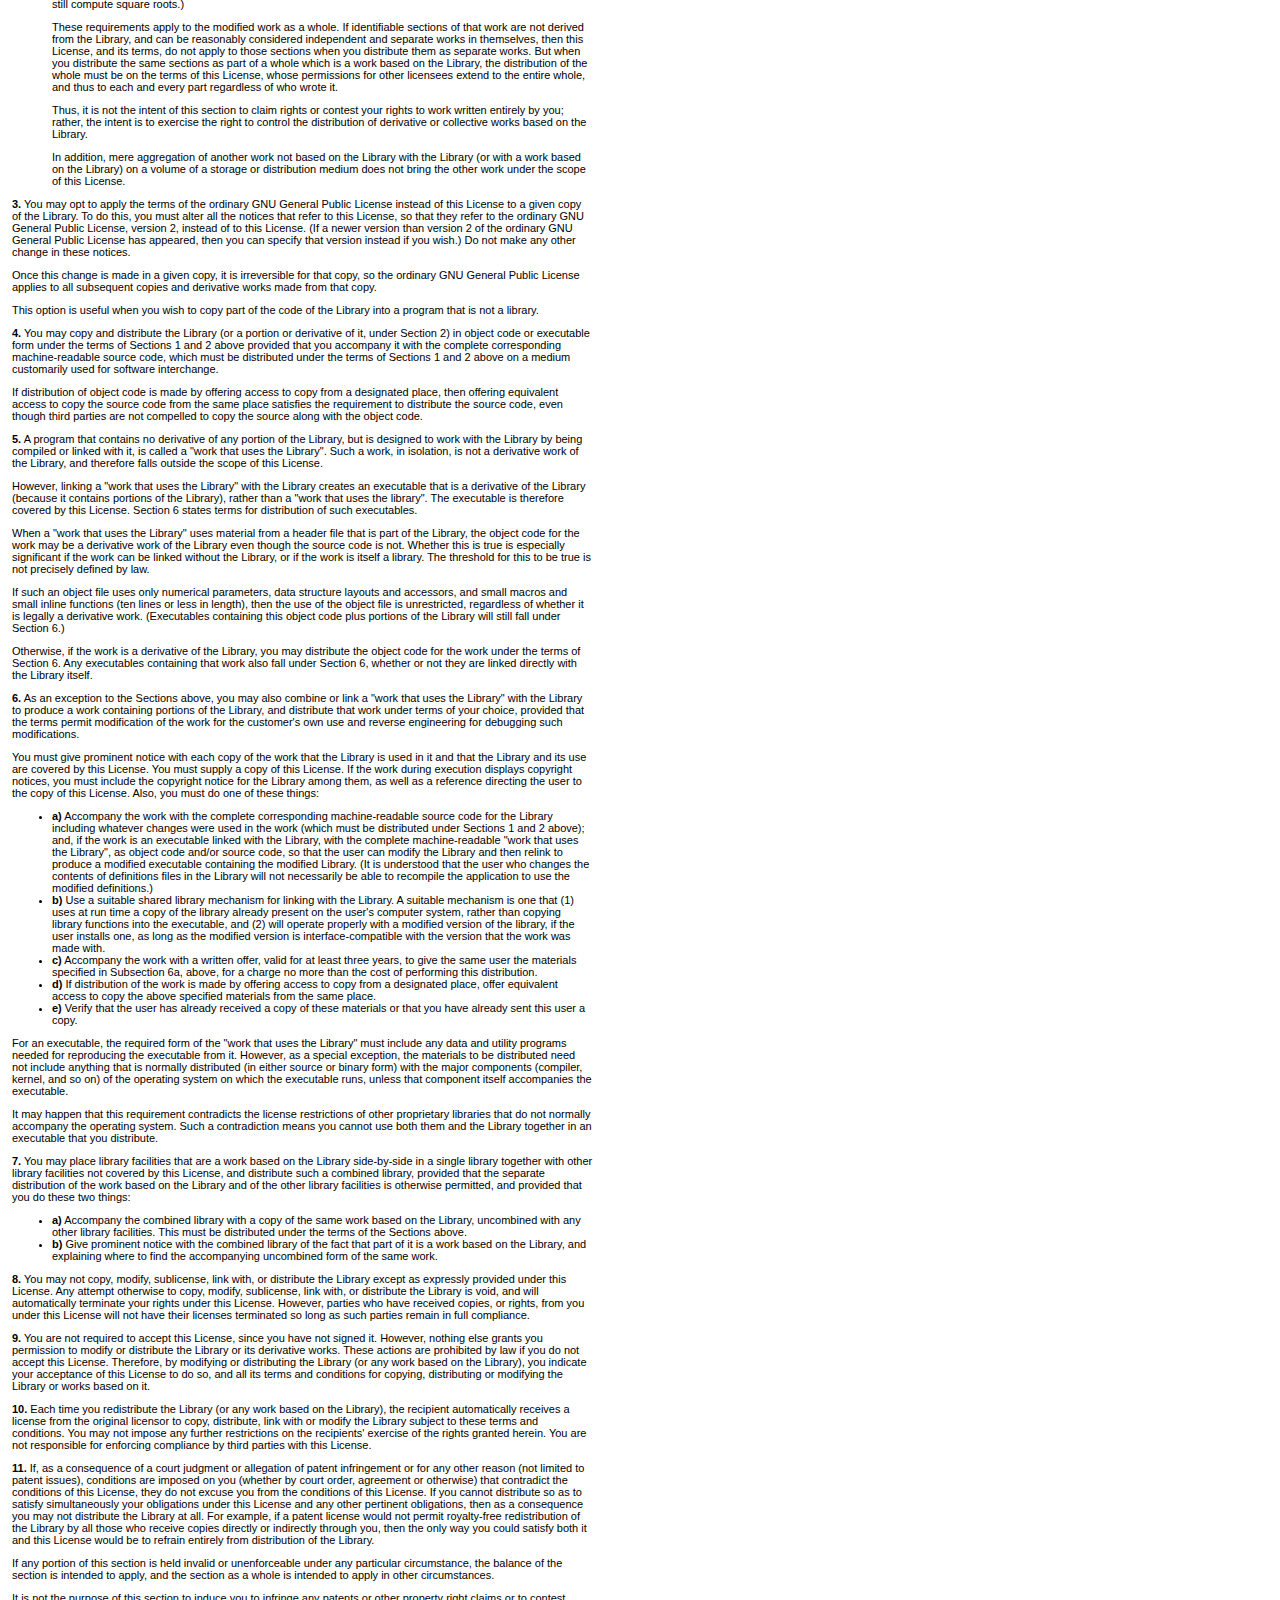
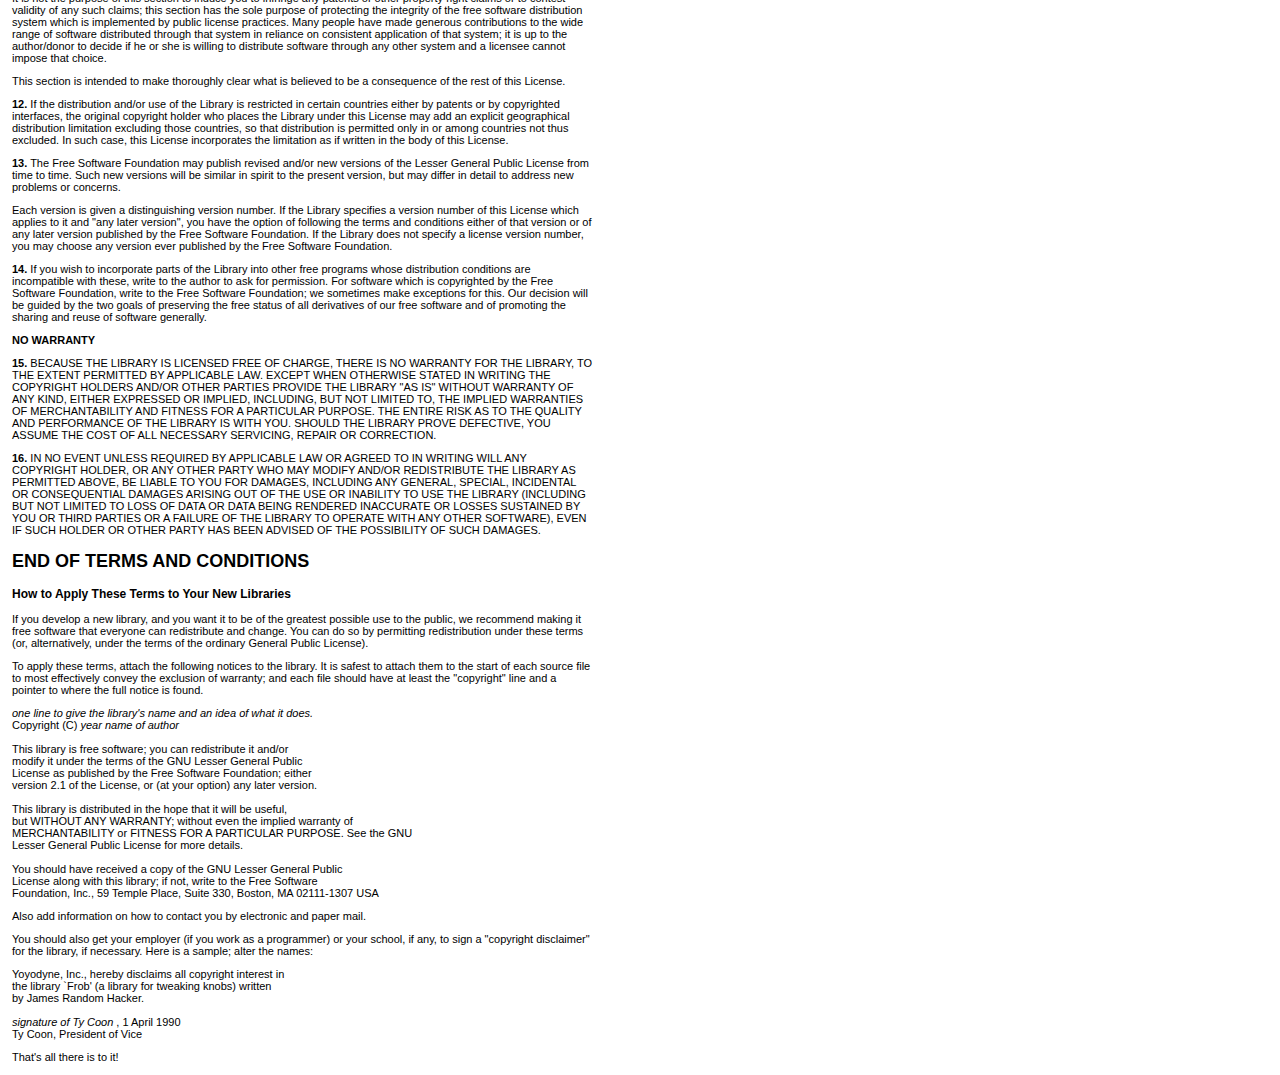
<file: atm-simulator/calender/jcalendar-1.4/doc/license.html>
<html>
<head>
<meta http-equiv="Content-Type" content="text/html; charset=iso-8859-1">
<title>GNU Lesser General Public License - GNU Project - Free
	Software Foundation (FSF)</title>
<link rel="stylesheet" href="style.css" type="text/css">
</head>
<body>
	<table border="0" cellpadding="2" width="589">
		<tr>
			<td>
				<h1>
					<b>GNU LESSER GENERAL PUBLIC LICENSE</b>
				</h1>
				<P>Version 2.1, February 1999
				<P>
				<p>
					Copyright (C) 1991, 1999 Free Software Foundation, Inc.<br> 59
					Temple Place, Suite 330, Boston, MA 02111-1307 USA<br>
					Everyone is permitted to copy and distribute verbatim copies<br>
					of this license document, but changing it is not allowed.<br>
					<br> [This is the first released version of the Lesser GPL. It
					also counts<br> as the successor of the GNU Library Public
					License, version 2, hence<br> the version number 2.1.]<br>
				</p>
				<h3>
					<b>Preamble</b>
				</h3>
				<P>The licenses for most software are designed to take away your
					freedom to share and change it. By contrast, the GNU General Public
					Licenses are intended to guarantee your freedom to share and change
					free software--to make sure the software is free for all its users.
				
				<P>This license, the Lesser General Public License, applies to
					some specially designated software packages--typically
					libraries--of the Free Software Foundation and other authors who
					decide to use it. You can use it too, but we suggest you first
					think carefully about whether this license or the ordinary General
					Public License is the better strategy to use in any particular
					case, based on the explanations below.
				<P>When we speak of free software, we are referring to freedom
					of use, not price. Our General Public Licenses are designed to make
					sure that you have the freedom to distribute copies of free
					software (and charge for this service if you wish); that you
					receive source code or can get it if you want it; that you can
					change the software and use pieces of it in new free programs; and
					that you are informed that you can do these things.
				<P>To protect your rights, we need to make restrictions that
					forbid distributors to deny you these rights or to ask you to
					surrender these rights. These restrictions translate to certain
					responsibilities for you if you distribute copies of the library or
					if you modify it.
				<P>For example, if you distribute copies of the library, whether
					gratis or for a fee, you must give the recipients all the rights
					that we gave you. You must make sure that they, too, receive or can
					get the source code. If you link other code with the library, you
					must provide complete object files to the recipients, so that they
					can relink them with the library after making changes to the
					library and recompiling it. And you must show them these terms so
					they know their rights.
				<P>We protect your rights with a two-step method: (1) we
					copyright the library, and (2) we offer you this license, which
					gives you legal permission to copy, distribute and/or modify the
					library.
				<P>To protect each distributor, we want to make it very clear
					that there is no warranty for the free library. Also, if the
					library is modified by someone else and passed on, the recipients
					should know that what they have is not the original version, so
					that the original author's reputation will not be affected by
					problems that might be introduced by others.
				<P>Finally, software patents pose a constant threat to the
					existence of any free program. We wish to make sure that a company
					cannot effectively restrict the users of a free program by
					obtaining a restrictive license from a patent holder. Therefore, we
					insist that any patent license obtained for a version of the
					library must be consistent with the full freedom of use specified
					in this license.
				<P>Most GNU software, including some libraries, is covered by
					the ordinary GNU General Public License. This license, the GNU
					Lesser General Public License, applies to certain designated
					libraries, and is quite different from the ordinary General Public
					License. We use this license for certain libraries in order to
					permit linking those libraries into non-free programs.
				<P>When a program is linked with a library, whether statically
					or using a shared library, the combination of the two is legally
					speaking a combined work, a derivative of the original library. The
					ordinary General Public License therefore permits such linking only
					if the entire combination fits its criteria of freedom. The Lesser
					General Public License permits more lax criteria for linking other
					code with the library.
				<P>We call this license the "Lesser" General Public License
					because it does Less to protect the user's freedom than the
					ordinary General Public License. It also provides other free
					software developers Less of an advantage over competing non-free
					programs. These disadvantages are the reason we use the ordinary
					General Public License for many libraries. However, the Lesser
					license provides advantages in certain special circumstances.
				<P>For example, on rare occasions, there may be a special need
					to encourage the widest possible use of a certain library, so that
					it becomes a de-facto standard. To achieve this, non-free programs
					must be allowed to use the library. A more frequent case is that a
					free library does the same job as widely used non-free libraries.
					In this case, there is little to gain by limiting the free library
					to free software only, so we use the Lesser General Public License.
				
				<P>In other cases, permission to use a particular library in
					non-free programs enables a greater number of people to use a large
					body of free software. For example, permission to use the GNU C
					Library in non-free programs enables many more people to use the
					whole GNU operating system, as well as its variant, the GNU/Linux
					operating system.
				<P>Although the Lesser General Public License is Less protective
					of the users' freedom, it does ensure that the user of a program
					that is linked with the Library has the freedom and the wherewithal
					to run that program using a modified version of the Library.
				<P>The precise terms and conditions for copying, distribution
					and modification follow. Pay close attention to the difference
					between a "work based on the library" and a "work that uses the
					library". The former contains code derived from the library,
					whereas the latter must be combined with the library in order to
					run.</p>
				<h2>
					<b>TERMS AND CONDITIONS FOR COPYING, DISTRIBUTION AND
						MODIFICATION</b>
				</h2>
				<P>
					<STRONG>0.</STRONG> This License Agreement applies to any software
					library or other program which contains a notice placed by the
					copyright holder or other authorized party saying it may be
					distributed under the terms of this Lesser General Public License
					(also called "this License"). Each licensee is addressed as "you".
				
				<P>A "library" means a collection of software functions and/or
					data prepared so as to be conveniently linked with application
					programs (which use some of those functions and data) to form
					executables.
				<P>The "Library", below, refers to any such software library or
					work which has been distributed under these terms. A "work based on
					the Library" means either the Library or any derivative work under
					copyright law: that is to say, a work containing the Library or a
					portion of it, either verbatim or with modifications and/or
					translated straightforwardly into another language. (Hereinafter,
					translation is included without limitation in the term
					"modification".)
				<P>"Source code" for a work means the preferred form of the work
					for making modifications to it. For a library, complete source code
					means all the source code for all modules it contains, plus any
					associated interface definition files, plus the scripts used to
					control compilation and installation of the library.
				<P>Activities other than copying, distribution and modification
					are not covered by this License; they are outside its scope. The
					act of running a program using the Library is not restricted, and
					output from such a program is covered only if its contents
					constitute a work based on the Library (independent of the use of
					the Library in a tool for writing it). Whether that is true depends
					on what the Library does and what the program that uses the Library
					does.
				<P>
					<STRONG>1.</STRONG> You may copy and distribute verbatim copies of
					the Library's complete source code as you receive it, in any
					medium, provided that you conspicuously and appropriately publish
					on each copy an appropriate copyright notice and disclaimer of
					warranty; keep intact all the notices that refer to this License
					and to the absence of any warranty; and distribute a copy of this
					License along with the Library.
				<P>You may charge a fee for the physical act of transferring a
					copy, and you may at your option offer warranty protection in
					exchange for a fee.
				<P>
					<STRONG>2.</STRONG> You may modify your copy or copies of the
					Library or any portion of it, thus forming a work based on the
					Library, and copy and distribute such modifications or work under
					the terms of Section 1 above, provided that you also meet all of
					these conditions:
				<P>
				<UL>
					<LI><STRONG>a)</STRONG> The modified work must itself be a
						software library.
					<LI><STRONG>b)</STRONG> You must cause the files modified to
						carry prominent notices stating that you changed the files and the
						date of any change.
					<LI><STRONG>c)</STRONG> You must cause the whole of the work
						to be licensed at no charge to all third parties under the terms
						of this License.
					<LI><STRONG>d)</STRONG> If a facility in the modified Library
						refers to a function or a table of data to be supplied by an
						application program that uses the facility, other than as an
						argument passed when the facility is invoked, then you must make a
						good faith effort to ensure that, in the event an application does
						not supply such function or table, the facility still operates,
						and performs whatever part of its purpose remains meaningful.
						<P>(For example, a function in a library to compute square
							roots has a purpose that is entirely well-defined independent of
							the application. Therefore, Subsection 2d requires that any
							application-supplied function or table used by this function must
							be optional: if the application does not supply it, the square
							root function must still compute square roots.)
						<P>These requirements apply to the modified work as a whole.
							If identifiable sections of that work are not derived from the
							Library, and can be reasonably considered independent and
							separate works in themselves, then this License, and its terms,
							do not apply to those sections when you distribute them as
							separate works. But when you distribute the same sections as part
							of a whole which is a work based on the Library, the distribution
							of the whole must be on the terms of this License, whose
							permissions for other licensees extend to the entire whole, and
							thus to each and every part regardless of who wrote it.
						<P>Thus, it is not the intent of this section to claim rights
							or contest your rights to work written entirely by you; rather,
							the intent is to exercise the right to control the distribution
							of derivative or collective works based on the Library.
						<P>In addition, mere aggregation of another work not based on
							the Library with the Library (or with a work based on the
							Library) on a volume of a storage or distribution medium does not
							bring the other work under the scope of this License.</P></LI>
				</UL>
				<P>
					<STRONG>3.</STRONG> You may opt to apply the terms of the ordinary
					GNU General Public License instead of this License to a given copy
					of the Library. To do this, you must alter all the notices that
					refer to this License, so that they refer to the ordinary GNU
					General Public License, version 2, instead of to this License. (If
					a newer version than version 2 of the ordinary GNU General Public
					License has appeared, then you can specify that version instead if
					you wish.) Do not make any other change in these notices.
				<P>Once this change is made in a given copy, it is irreversible
					for that copy, so the ordinary GNU General Public License applies
					to all subsequent copies and derivative works made from that copy.
				
				<P>This option is useful when you wish to copy part of the code
					of the Library into a program that is not a library.
				<P>
					<STRONG>4.</STRONG> You may copy and distribute the Library (or a
					portion or derivative of it, under Section 2) in object code or
					executable form under the terms of Sections 1 and 2 above provided
					that you accompany it with the complete corresponding
					machine-readable source code, which must be distributed under the
					terms of Sections 1 and 2 above on a medium customarily used for
					software interchange.
				<P>If distribution of object code is made by offering access to
					copy from a designated place, then offering equivalent access to
					copy the source code from the same place satisfies the requirement
					to distribute the source code, even though third parties are not
					compelled to copy the source along with the object code.
				<P>
					<STRONG>5.</STRONG> A program that contains no derivative of any
					portion of the Library, but is designed to work with the Library by
					being compiled or linked with it, is called a "work that uses the
					Library". Such a work, in isolation, is not a derivative work of
					the Library, and therefore falls outside the scope of this License.
				
				<P>However, linking a "work that uses the Library" with the
					Library creates an executable that is a derivative of the Library
					(because it contains portions of the Library), rather than a "work
					that uses the library". The executable is therefore covered by this
					License. Section 6 states terms for distribution of such
					executables.
				<P>When a "work that uses the Library" uses material from a
					header file that is part of the Library, the object code for the
					work may be a derivative work of the Library even though the source
					code is not. Whether this is true is especially significant if the
					work can be linked without the Library, or if the work is itself a
					library. The threshold for this to be true is not precisely defined
					by law.
				<P>If such an object file uses only numerical parameters, data
					structure layouts and accessors, and small macros and small inline
					functions (ten lines or less in length), then the use of the object
					file is unrestricted, regardless of whether it is legally a
					derivative work. (Executables containing this object code plus
					portions of the Library will still fall under Section 6.)
				<P>Otherwise, if the work is a derivative of the Library, you
					may distribute the object code for the work under the terms of
					Section 6. Any executables containing that work also fall under
					Section 6, whether or not they are linked directly with the Library
					itself.
				<P>
					<STRONG>6.</STRONG> As an exception to the Sections above, you may
					also combine or link a "work that uses the Library" with the
					Library to produce a work containing portions of the Library, and
					distribute that work under terms of your choice, provided that the
					terms permit modification of the work for the customer's own use
					and reverse engineering for debugging such modifications.
				<P>You must give prominent notice with each copy of the work
					that the Library is used in it and that the Library and its use are
					covered by this License. You must supply a copy of this License. If
					the work during execution displays copyright notices, you must
					include the copyright notice for the Library among them, as well as
					a reference directing the user to the copy of this License. Also,
					you must do one of these things:
				<P>
				<UL>
					<LI><STRONG>a)</STRONG> Accompany the work with the complete
						corresponding machine-readable source code for the Library
						including whatever changes were used in the work (which must be
						distributed under Sections 1 and 2 above); and, if the work is an
						executable linked with the Library, with the complete
						machine-readable "work that uses the Library", as object code
						and/or source code, so that the user can modify the Library and
						then relink to produce a modified executable containing the
						modified Library. (It is understood that the user who changes the
						contents of definitions files in the Library will not necessarily
						be able to recompile the application to use the modified
						definitions.)
					<LI><STRONG>b)</STRONG> Use a suitable shared library
						mechanism for linking with the Library. A suitable mechanism is
						one that (1) uses at run time a copy of the library already
						present on the user's computer system, rather than copying library
						functions into the executable, and (2) will operate properly with
						a modified version of the library, if the user installs one, as
						long as the modified version is interface-compatible with the
						version that the work was made with.
					<LI><STRONG>c)</STRONG> Accompany the work with a written
						offer, valid for at least three years, to give the same user the
						materials specified in Subsection 6a, above, for a charge no more
						than the cost of performing this distribution.
					<LI><STRONG>d)</STRONG> If distribution of the work is made by
						offering access to copy from a designated place, offer equivalent
						access to copy the above specified materials from the same place.
					
					<LI><STRONG>e)</STRONG> Verify that the user has already
						received a copy of these materials or that you have already sent
						this user a copy.</LI>
				</UL>
				<P>For an executable, the required form of the "work that uses
					the Library" must include any data and utility programs needed for
					reproducing the executable from it. However, as a special
					exception, the materials to be distributed need not include
					anything that is normally distributed (in either source or binary
					form) with the major components (compiler, kernel, and so on) of
					the operating system on which the executable runs, unless that
					component itself accompanies the executable.
				<P>It may happen that this requirement contradicts the license
					restrictions of other proprietary libraries that do not normally
					accompany the operating system. Such a contradiction means you
					cannot use both them and the Library together in an executable that
					you distribute.
				<P>
					<STRONG>7.</STRONG> You may place library facilities that are a
					work based on the Library side-by-side in a single library together
					with other library facilities not covered by this License, and
					distribute such a combined library, provided that the separate
					distribution of the work based on the Library and of the other
					library facilities is otherwise permitted, and provided that you do
					these two things:
				<P>
				<UL>
					<LI><STRONG>a)</STRONG> Accompany the combined library with a
						copy of the same work based on the Library, uncombined with any
						other library facilities. This must be distributed under the terms
						of the Sections above.
					<LI><STRONG>b)</STRONG> Give prominent notice with the
						combined library of the fact that part of it is a work based on
						the Library, and explaining where to find the accompanying
						uncombined form of the same work.</LI>
				</UL>
				<P>
					<STRONG>8.</STRONG> You may not copy, modify, sublicense, link
					with, or distribute the Library except as expressly provided under
					this License. Any attempt otherwise to copy, modify, sublicense,
					link with, or distribute the Library is void, and will
					automatically terminate your rights under this License. However,
					parties who have received copies, or rights, from you under this
					License will not have their licenses terminated so long as such
					parties remain in full compliance.
				<P>
					<STRONG>9.</STRONG> You are not required to accept this License,
					since you have not signed it. However, nothing else grants you
					permission to modify or distribute the Library or its derivative
					works. These actions are prohibited by law if you do not accept
					this License. Therefore, by modifying or distributing the Library
					(or any work based on the Library), you indicate your acceptance of
					this License to do so, and all its terms and conditions for
					copying, distributing or modifying the Library or works based on
					it.
				<P>
					<STRONG>10.</STRONG> Each time you redistribute the Library (or any
					work based on the Library), the recipient automatically receives a
					license from the original licensor to copy, distribute, link with
					or modify the Library subject to these terms and conditions. You
					may not impose any further restrictions on the recipients' exercise
					of the rights granted herein. You are not responsible for enforcing
					compliance by third parties with this License.
				<P>
					<STRONG>11.</STRONG> If, as a consequence of a court judgment or
					allegation of patent infringement or for any other reason (not
					limited to patent issues), conditions are imposed on you (whether
					by court order, agreement or otherwise) that contradict the
					conditions of this License, they do not excuse you from the
					conditions of this License. If you cannot distribute so as to
					satisfy simultaneously your obligations under this License and any
					other pertinent obligations, then as a consequence you may not
					distribute the Library at all. For example, if a patent license
					would not permit royalty-free redistribution of the Library by all
					those who receive copies directly or indirectly through you, then
					the only way you could satisfy both it and this License would be to
					refrain entirely from distribution of the Library.
				<P>If any portion of this section is held invalid or
					unenforceable under any particular circumstance, the balance of the
					section is intended to apply, and the section as a whole is
					intended to apply in other circumstances.
				<P>It is not the purpose of this section to induce you to
					infringe any patents or other property right claims or to contest
					validity of any such claims; this section has the sole purpose of
					protecting the integrity of the free software distribution system
					which is implemented by public license practices. Many people have
					made generous contributions to the wide range of software
					distributed through that system in reliance on consistent
					application of that system; it is up to the author/donor to decide
					if he or she is willing to distribute software through any other
					system and a licensee cannot impose that choice.
				<P>This section is intended to make thoroughly clear what is
					believed to be a consequence of the rest of this License.
				<P>
					<STRONG>12.</STRONG> If the distribution and/or use of the Library
					is restricted in certain countries either by patents or by
					copyrighted interfaces, the original copyright holder who places
					the Library under this License may add an explicit geographical
					distribution limitation excluding those countries, so that
					distribution is permitted only in or among countries not thus
					excluded. In such case, this License incorporates the limitation as
					if written in the body of this License.
				<P>
					<STRONG>13.</STRONG> The Free Software Foundation may publish
					revised and/or new versions of the Lesser General Public License
					from time to time. Such new versions will be similar in spirit to
					the present version, but may differ in detail to address new
					problems or concerns.
				<P>Each version is given a distinguishing version number. If the
					Library specifies a version number of this License which applies to
					it and "any later version", you have the option of following the
					terms and conditions either of that version or of any later version
					published by the Free Software Foundation. If the Library does not
					specify a license version number, you may choose any version ever
					published by the Free Software Foundation.
				<P>
					<STRONG>14.</STRONG> If you wish to incorporate parts of the
					Library into other free programs whose distribution conditions are
					incompatible with these, write to the author to ask for permission.
					For software which is copyrighted by the Free Software Foundation,
					write to the Free Software Foundation; we sometimes make exceptions
					for this. Our decision will be guided by the two goals of
					preserving the free status of all derivatives of our free software
					and of promoting the sharing and reuse of software generally.
				<P>
					<STRONG>NO WARRANTY</STRONG>
				<P>
					<STRONG>15.</STRONG> BECAUSE THE LIBRARY IS LICENSED FREE OF
					CHARGE, THERE IS NO WARRANTY FOR THE LIBRARY, TO THE EXTENT
					PERMITTED BY APPLICABLE LAW. EXCEPT WHEN OTHERWISE STATED IN
					WRITING THE COPYRIGHT HOLDERS AND/OR OTHER PARTIES PROVIDE THE
					LIBRARY "AS IS" WITHOUT WARRANTY OF ANY KIND, EITHER EXPRESSED OR
					IMPLIED, INCLUDING, BUT NOT LIMITED TO, THE IMPLIED WARRANTIES OF
					MERCHANTABILITY AND FITNESS FOR A PARTICULAR PURPOSE. THE ENTIRE
					RISK AS TO THE QUALITY AND PERFORMANCE OF THE LIBRARY IS WITH YOU.
					SHOULD THE LIBRARY PROVE DEFECTIVE, YOU ASSUME THE COST OF ALL
					NECESSARY SERVICING, REPAIR OR CORRECTION.
				<P>
					<STRONG>16.</STRONG> IN NO EVENT UNLESS REQUIRED BY APPLICABLE LAW
					OR AGREED TO IN WRITING WILL ANY COPYRIGHT HOLDER, OR ANY OTHER
					PARTY WHO MAY MODIFY AND/OR REDISTRIBUTE THE LIBRARY AS PERMITTED
					ABOVE, BE LIABLE TO YOU FOR DAMAGES, INCLUDING ANY GENERAL,
					SPECIAL, INCIDENTAL OR CONSEQUENTIAL DAMAGES ARISING OUT OF THE USE
					OR INABILITY TO USE THE LIBRARY (INCLUDING BUT NOT LIMITED TO LOSS
					OF DATA OR DATA BEING RENDERED INACCURATE OR LOSSES SUSTAINED BY
					YOU OR THIRD PARTIES OR A FAILURE OF THE LIBRARY TO OPERATE WITH
					ANY OTHER SOFTWARE), EVEN IF SUCH HOLDER OR OTHER PARTY HAS BEEN
					ADVISED OF THE POSSIBILITY OF SUCH DAMAGES.
				<h2>
					<b>END OF TERMS AND CONDITIONS</b>
				</h2>
				<h3>
					<b>How to Apply These Terms to Your New Libraries</b>
				</h3>
				<p>If you develop a new library, and you want it to be of the
					greatest possible use to the public, we recommend making it free
					software that everyone can redistribute and change. You can do so
					by permitting redistribution under these terms (or, alternatively,
					under the terms of the ordinary General Public License).</p>
				<p>To apply these terms, attach the following notices to the
					library. It is safest to attach them to the start of each source
					file to most effectively convey the exclusion of warranty; and each
					file should have at least the "copyright" line and a pointer to
					where the full notice is found.</p>
				<p></p>
				<p>
					<VAR>one line to give the library's name and an idea of what
						it does.</VAR>
					<br> Copyright (C)
					<VAR>year</VAR>
					<VAR>name of author</VAR>
					<br> <br> This library is free software; you can
					redistribute it and/or<br> modify it under the terms of the
					GNU Lesser General Public<br> License as published by the Free
					Software Foundation; either<br> version 2.1 of the License, or
					(at your option) any later version.<br> <br> This library
					is distributed in the hope that it will be useful,<br> but
					WITHOUT ANY WARRANTY; without even the implied warranty of<br>
					MERCHANTABILITY or FITNESS FOR A PARTICULAR PURPOSE. See the GNU<br>
					Lesser General Public License for more details.<br> <br>
					You should have received a copy of the GNU Lesser General Public<br>
					License along with this library; if not, write to the Free Software<br>
					Foundation, Inc., 59 Temple Place, Suite 330, Boston, MA 02111-1307
					USA<br>
				</p>
				<p>Also add information on how to contact you by electronic and
					paper mail.</p>
				<p>You should also get your employer (if you work as a
					programmer) or your school, if any, to sign a "copyright
					disclaimer" for the library, if necessary. Here is a sample; alter
					the names:</p>
				<p></p>
				<p>
					Yoyodyne, Inc., hereby disclaims all copyright interest in<br>
					the library `Frob' (a library for tweaking knobs) written<br>
					by James Random Hacker.<br> <br>
					<VAR>signature of Ty Coon</VAR>
					, 1 April 1990<br> Ty Coon, President of Vice<br>
				</p>
				<p>That's all there is to it!</p></td>
		</tr>
	</table>
</BODY>
</HTML>
</file>
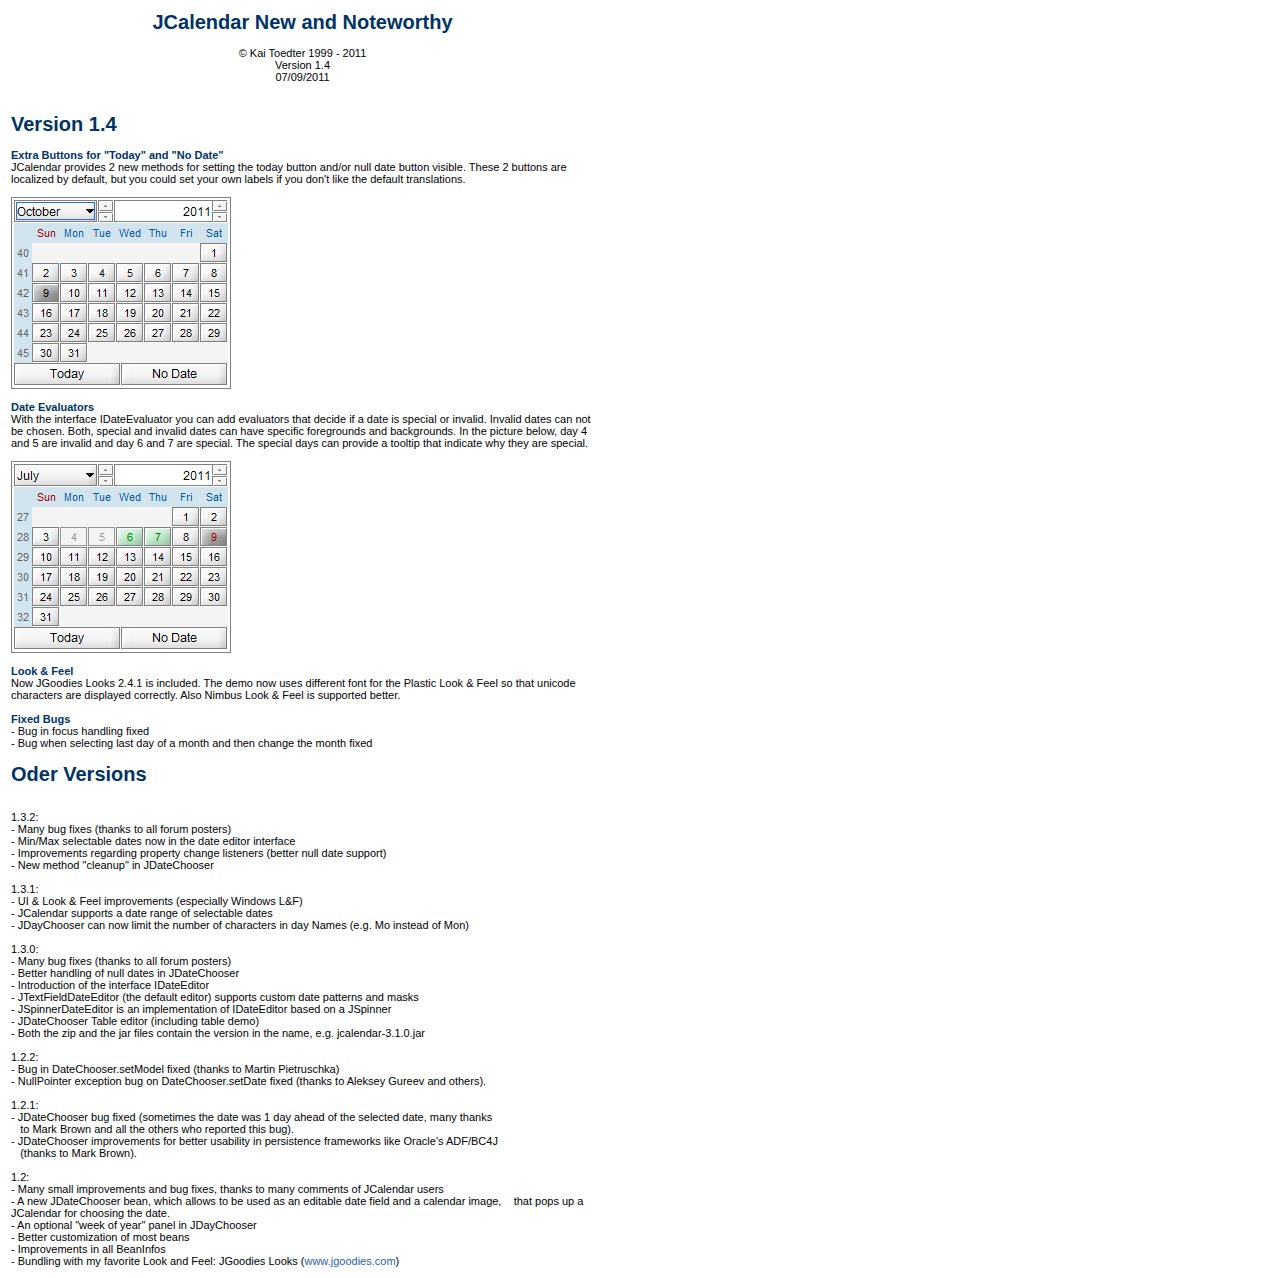
<file: atm-simulator/calender/jcalendar-1.4/doc/new.html>
<!DOCTYPE HTML PUBLIC "-//W3C//DTD HTML 4.01 Transitional//EN">
<html>
<head>
<meta http-equiv="Content-Type" content="text/html; charset=iso-8859-1">
<title>JCalendar Java Bean, a Java Date Chooser</title>
<link rel="stylesheet" href="style.css" type="text/css">
</head>
<body style="color: rgb(0, 0, 0); background-color: rgb(255, 255, 255);">
	<table style="background-color: rgb(255, 255, 255); width: 589px"
		border="0" bordercolor="#ffffff" cellpadding="1">
		<tbody>
			<tr>
				<td colspan="4" align="center" bgcolor="#ffffff">
					<h1>
						<font color="#003366"><b>JCalendar New and Noteworthy</b> </font>
					</h1>
					<p>
						&copy; Kai Toedter 1999 - 2011<br> Version 1.4<br>
						07/09/2011<font face="Verdana, Arial, Helvetica, sans-serif"><br>
						</font>
					</p>
				</td>
			</tr>
			<tr align="left">
				<td colspan="4"
					style="vertical-align: top; background-color: rgb(255, 255, 255);">
					<font color="#003366"><br> <h1>Version 1.4</h1> </font> </font><font color="#003366"><b>Extra Buttons for
							&quot;Today&quot; and &quot;No Date&quot;</b> </font><b><br> </b>JCalendar
					provides 2 new methods for setting the today button and/or null
					date button visible. These 2 buttons are localized by default, but
					you could set your own labels if you don't like the default
					translations.<br>
				<br> <img src="images/1.4/special-buttons.png"><br>
					<br> <font color="#003366"><b>Date Evaluators</b> </font><b><br>
				</b>With the interface IDateEvaluator you can add evaluators that
					decide if a date is special or invalid. Invalid dates can not be
					chosen. Both, special and invalid dates can have specific
					foregrounds and backgrounds. In the picture below, day 4 and 5 are
					invalid and day 6 and 7 are special. The special days can provide a
					tooltip that indicate why they are special.<br>
				<br> <img src="images/1.4/date-evaluators.png"><br>
				<br> <font color="#003366"><b>Look &amp; Feel</b> </font><b><br>
				</b>Now JGoodies Looks 2.4.1 is included. The demo now uses different
					font for the Plastic Look &amp; Feel so that unicode characters are
					displayed correctly. Also Nimbus Look &amp; Feel is supported
					better.<br>
				<br> <font color="#003366"><b>Fixed Bugs</b> </font><b><br>
				</b>- Bug in focus handling fixed<br>- Bug when selecting last day
					of a month and then change the month fixed<br>
				<font color="#003366"><h1>Oder Versions</h1> </font><br> 1.3.2:<br>
						- Many bug fixes (thanks to all forum posters)<br> - Min/Max
						selectable dates now in the date editor interface<br> -
						Improvements regarding property change listeners (better null date
						support)<br> - New method "cleanup" in JDateChooser<br> <br>
						1.3.1:<br> - UI & Look & Feel improvements (especially
						Windows L&F)<br> - JCalendar supports a date range of
						selectable dates<br> - JDayChooser can now limit the number
						of characters in day Names (e.g. Mo instead of Mon) <br>
						<br>1.3.0:<br> - Many bug fixes (thanks to all forum posters)<br>
						- Better handling of null dates in JDateChooser<br> -
						Introduction of the interface IDateEditor<br> -
						JTextFieldDateEditor (the default editor) supports custom date
						patterns and masks<br> - JSpinnerDateEditor is an
						implementation of IDateEditor based on a JSpinner<br> -
						JDateChooser Table editor (including table demo)<br> - Both
						the zip and the jar files contain the version in the name, e.g.
						jcalendar-3.1.0.jar<br> <br>1.2.2:<br> - Bug in
						DateChooser.setModel fixed (thanks to Martin Pietruschka)<br>
						- NullPointer exception bug on DateChooser.setDate fixed (thanks
						to Aleksey Gureev and others).<br> <br>1.2.1:<br> -
						JDateChooser bug fixed (sometimes the date was 1 day ahead of the
						selected date, many thanks<br> &nbsp;&nbsp; to Mark Brown and
						all the others who reported this bug).<br> - JDateChooser
						improvements for better usability in persistence frameworks like
						Oracle's ADF/BC4J<br> &nbsp;&nbsp; (thanks to Mark Brown).<br>
						<br>1.2:<br> - Many small improvements and bug fixes, thanks to
						many comments of JCalendar users<br> - A new JDateChooser
						bean, which allows to be used as an editable date field and a
						calendar image, &nbsp;&nbsp;&nbsp;that pops up a JCalendar for
						choosing the date.<br> - An optional "week of year" panel in
						JDayChooser<br> - Better customization of most beans<br>
						- Improvements in all BeanInfos<br> - Bundling with my
						favorite Look and Feel: JGoodies Looks (<a
						href="http://www.jgoodies.com/">www.jgoodies.com</a>)<br>
						</p>
				</td>
			</tr>
		</tbody>
	</table>
</body>
</html>
</file>
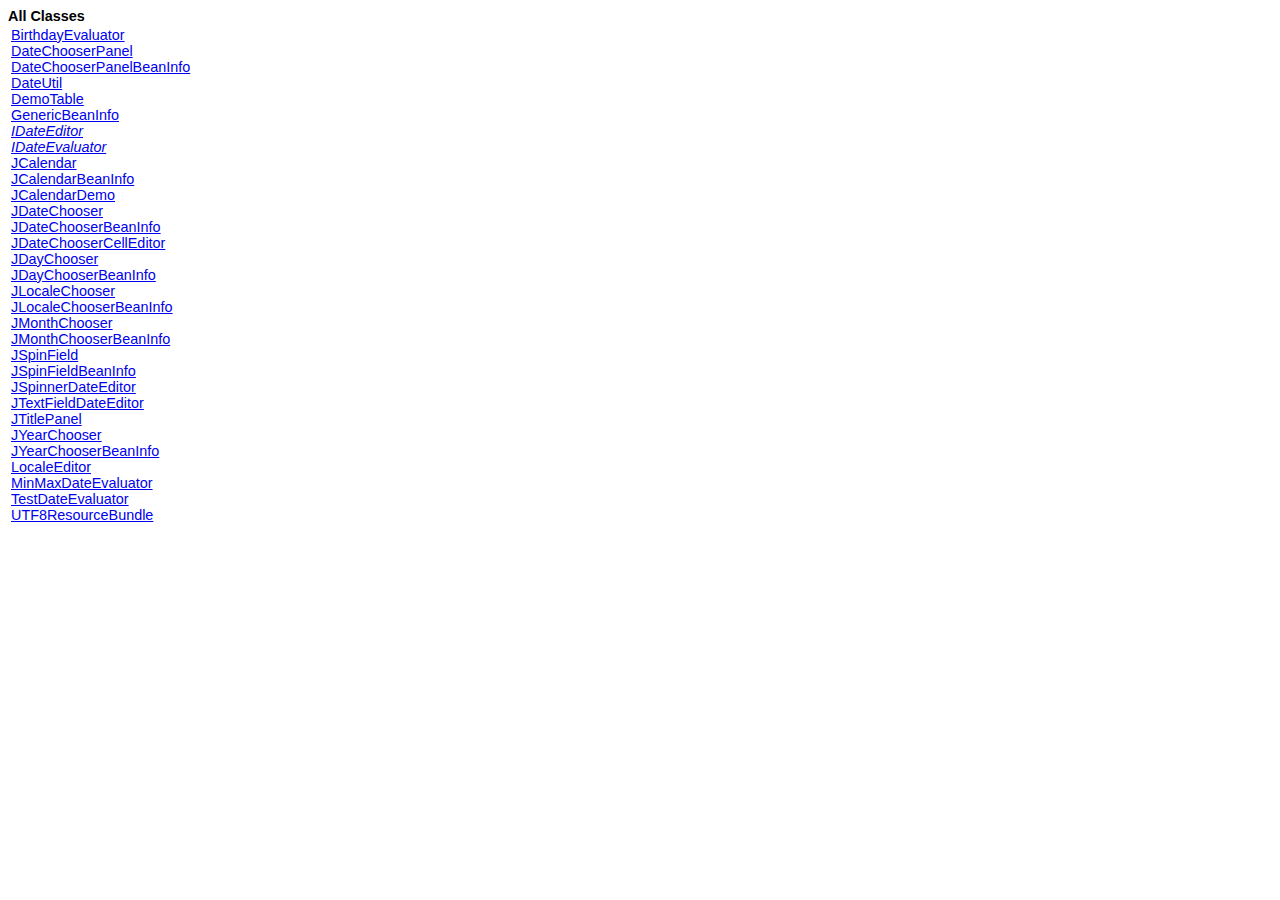
<file: atm-simulator/calender/jcalendar-1.4/doc/api/allclasses-frame.html>
<!DOCTYPE HTML PUBLIC "-//W3C//DTD HTML 4.01 Transitional//EN" "http://www.w3.org/TR/html4/loose.dtd">
<!--NewPage-->
<HTML>
<HEAD>
<!-- Generated by javadoc (build 1.6.0_24) on Sat Jul 09 13:20:37 CEST 2011 -->
<TITLE>
All Classes (JCalendar API)
</TITLE>

<META NAME="date" CONTENT="2011-07-09">

<LINK REL ="stylesheet" TYPE="text/css" HREF="stylesheet.css" TITLE="Style">


</HEAD>

<BODY BGCOLOR="white">
<FONT size="+1" CLASS="FrameHeadingFont">
<B>All Classes</B></FONT>
<BR>

<TABLE BORDER="0" WIDTH="100%" SUMMARY="">
<TR>
<TD NOWRAP><FONT CLASS="FrameItemFont"><A HREF="com/toedter/calendar/demo/BirthdayEvaluator.html" title="class in com.toedter.calendar.demo" target="classFrame">BirthdayEvaluator</A>
<BR>
<A HREF="com/toedter/calendar/demo/DateChooserPanel.html" title="class in com.toedter.calendar.demo" target="classFrame">DateChooserPanel</A>
<BR>
<A HREF="com/toedter/calendar/demo/DateChooserPanelBeanInfo.html" title="class in com.toedter.calendar.demo" target="classFrame">DateChooserPanelBeanInfo</A>
<BR>
<A HREF="com/toedter/calendar/DateUtil.html" title="class in com.toedter.calendar" target="classFrame">DateUtil</A>
<BR>
<A HREF="com/toedter/calendar/demo/DemoTable.html" title="class in com.toedter.calendar.demo" target="classFrame">DemoTable</A>
<BR>
<A HREF="com/toedter/components/GenericBeanInfo.html" title="class in com.toedter.components" target="classFrame">GenericBeanInfo</A>
<BR>
<A HREF="com/toedter/calendar/IDateEditor.html" title="interface in com.toedter.calendar" target="classFrame"><I>IDateEditor</I></A>
<BR>
<A HREF="com/toedter/calendar/IDateEvaluator.html" title="interface in com.toedter.calendar" target="classFrame"><I>IDateEvaluator</I></A>
<BR>
<A HREF="com/toedter/calendar/JCalendar.html" title="class in com.toedter.calendar" target="classFrame">JCalendar</A>
<BR>
<A HREF="com/toedter/calendar/JCalendarBeanInfo.html" title="class in com.toedter.calendar" target="classFrame">JCalendarBeanInfo</A>
<BR>
<A HREF="com/toedter/calendar/demo/JCalendarDemo.html" title="class in com.toedter.calendar.demo" target="classFrame">JCalendarDemo</A>
<BR>
<A HREF="com/toedter/calendar/JDateChooser.html" title="class in com.toedter.calendar" target="classFrame">JDateChooser</A>
<BR>
<A HREF="com/toedter/calendar/JDateChooserBeanInfo.html" title="class in com.toedter.calendar" target="classFrame">JDateChooserBeanInfo</A>
<BR>
<A HREF="com/toedter/calendar/JDateChooserCellEditor.html" title="class in com.toedter.calendar" target="classFrame">JDateChooserCellEditor</A>
<BR>
<A HREF="com/toedter/calendar/JDayChooser.html" title="class in com.toedter.calendar" target="classFrame">JDayChooser</A>
<BR>
<A HREF="com/toedter/calendar/JDayChooserBeanInfo.html" title="class in com.toedter.calendar" target="classFrame">JDayChooserBeanInfo</A>
<BR>
<A HREF="com/toedter/components/JLocaleChooser.html" title="class in com.toedter.components" target="classFrame">JLocaleChooser</A>
<BR>
<A HREF="com/toedter/components/JLocaleChooserBeanInfo.html" title="class in com.toedter.components" target="classFrame">JLocaleChooserBeanInfo</A>
<BR>
<A HREF="com/toedter/calendar/JMonthChooser.html" title="class in com.toedter.calendar" target="classFrame">JMonthChooser</A>
<BR>
<A HREF="com/toedter/calendar/JMonthChooserBeanInfo.html" title="class in com.toedter.calendar" target="classFrame">JMonthChooserBeanInfo</A>
<BR>
<A HREF="com/toedter/components/JSpinField.html" title="class in com.toedter.components" target="classFrame">JSpinField</A>
<BR>
<A HREF="com/toedter/components/JSpinFieldBeanInfo.html" title="class in com.toedter.components" target="classFrame">JSpinFieldBeanInfo</A>
<BR>
<A HREF="com/toedter/calendar/JSpinnerDateEditor.html" title="class in com.toedter.calendar" target="classFrame">JSpinnerDateEditor</A>
<BR>
<A HREF="com/toedter/calendar/JTextFieldDateEditor.html" title="class in com.toedter.calendar" target="classFrame">JTextFieldDateEditor</A>
<BR>
<A HREF="com/toedter/components/JTitlePanel.html" title="class in com.toedter.components" target="classFrame">JTitlePanel</A>
<BR>
<A HREF="com/toedter/calendar/JYearChooser.html" title="class in com.toedter.calendar" target="classFrame">JYearChooser</A>
<BR>
<A HREF="com/toedter/calendar/JYearChooserBeanInfo.html" title="class in com.toedter.calendar" target="classFrame">JYearChooserBeanInfo</A>
<BR>
<A HREF="com/toedter/components/LocaleEditor.html" title="class in com.toedter.components" target="classFrame">LocaleEditor</A>
<BR>
<A HREF="com/toedter/calendar/MinMaxDateEvaluator.html" title="class in com.toedter.calendar" target="classFrame">MinMaxDateEvaluator</A>
<BR>
<A HREF="com/toedter/calendar/demo/TestDateEvaluator.html" title="class in com.toedter.calendar.demo" target="classFrame">TestDateEvaluator</A>
<BR>
<A HREF="com/toedter/components/UTF8ResourceBundle.html" title="class in com.toedter.components" target="classFrame">UTF8ResourceBundle</A>
<BR>
</FONT></TD>
</TR>
</TABLE>

</BODY>
</HTML>
</file>
<file: BlackJack Game/style.css>
*{
    margin: 0;
    padding:0;
    box-sizing: border-box;
}
html,body{
    height: 100%;
    width: 100%;
}
body{

    background: #70e1f5;  /* fallback for old browsers */
    background: -webkit-linear-gradient(to right, #ffd194, #70e1f5);  /* Chrome 10-25, Safari 5.1-6 */
    background: linear-gradient(to right, #ffd194, #70e1f5); /* W3C, IE 10+/ Edge, Firefox 16+, Chrome 26+, Opera 12+, Safari 7+ */
    

    
    
}
#main{
    height:80%;
    width: 35%;
    position: absolute;
    top: 50%;
    left: 50%;
    transform: translate(-50%, -50%);
   background-color: darkgreen;

    border-radius: 2rem;
    box-shadow: 5px 5px 15px rgba(0.5, 0.5, 0.5, 0.8);
    border:1px solid greenyellow;   
}
#content{
    
    font-family:'Lucida Sans', 'Lucida Sans Regular', 'Lucida Grande', 'Lucida Sans Unicode', Geneva, Verdana, sans-serif ;
    font-style: italic;
    font-weight: 500;    color:silver ;
    padding:20px;
    display:flex ;
    flex-direction: column;
    align-items: center;
    justify-content: center;
}
#emo{
    padding:10px;
}
#start {
    margin: 200px;
    margin-bottom: 20px;
    padding: 10px;
    width: 140px;
    background: #12c2e9;  /* fallback for old browsers */
    background: -webkit-linear-gradient(to right, #f64f59, #c471ed, #12c2e9);  /* Chrome 10-25, Safari 5.1-6 */
    background: linear-gradient(to right, #f64f59, #c471ed, #12c2e9); /* W3C, IE 10+/ Edge, Firefox 16+, Chrome 26+, Opera 12+, Safari 7+ */
    
color:black;
border-radius: 0.75rem;
}

#newcard {
    border-radius: 0.75rem;
    /* Removed fixed margin and replaced with margin-bottom */
    margin-bottom: 20px;
    color:black;
    padding: 10px;
    width: 140px;
    background: #12c2e9;  /* fallback for old browsers */
    background: -webkit-linear-gradient(to right, #f64f59, #c471ed, #12c2e9);  /* Chrome 10-25, Safari 5.1-6 */
    background: linear-gradient(to right, #f64f59, #c471ed, #12c2e9); /* W3C, IE 10+/ Edge, Firefox 16+, Chrome 26+, Opera 12+, Safari 7+ */
    
}
#msg{
    font-size: 20px;
    padding: 30px;
    color: white;
    font-style: normal;
}
#cards{
    font-size: 20px;
    padding:20px;
    color:white;
    font-style: normal;
}
#sum{
    font-size: 20px;
    color: white;
    font-style: normal;
}
</file>
<file: Chrome Extension/style.css>
*{
    margin:0;
    padding: 0;
    box-sizing: border-box;
    min-width: 100px;
    
}

html,body{
    height: 100%;
    width: 100%;
}

#main{
    padding: 30px;
    margin: 10px 10px;
    
   
    
}

#input-el{
    height:40px;
    width: 350px;
    padding-left: 10px;
    padding-right: 10px;
    border : 1px solid #5f9341;
    margin-bottom: 4px;
}
#save-btn{
   
    padding:10px; 
    color: white;
    border: none;
    background-color: #5f9341;
}
#ul-el{
    list-style: none;
    
}

li a{
    color: #5f9341;
}
#del-btn{
    padding:10px; 
    color: #5f9341;
    background-color: white;
    border:1px solid #5f9341;
}
#save-tab{
   
    padding:10px; 
    color: white;
    border: none;
    background-color: #5f9341;
}
</file>
<file: Color Flipper/style.css>
*{
    margin:0;
    padding:0;
    box-sizing: border-box;
}

html,body{
    height: 100%;
    width: 100%;
}

body{
    display: flex;
    align-items: center;
    justify-content: center;
    background: #acb6e5;  /* fallback for old browsers */
    background: -webkit-linear-gradient(to bottom, #86fde8, #acb6e5);  /* Chrome 10-25, Safari 5.1-6 */
    background: linear-gradient(to bottom, #86fde8, #acb6e5); /* W3C, IE 10+/ Edge, Firefox 16+, Chrome 26+, Opera 12+, Safari 7+ */
    
    
    
}

#main{
    padding:20px;
    display: flex;
    flex-direction: column;
    align-items:center; 
    justify-content: center;
    height: 25%;
    width: 25%;
    
    background: #232526;  /* fallback for old browsers */
    background: -webkit-linear-gradient(to bottom, #414345, #232526);  /* Chrome 10-25, Safari 5.1-6 */
    background: linear-gradient(to bottom, #414345, #232526); /* W3C, IE 10+/ Edge, Firefox 16+, Chrome 26+, Opera 12+, Safari 7+ */
    border-radius: 2rem;
    border: 2px solid grey;
}

#main2{
    padding:20px;
    display: flex;
    flex-direction: column;
    align-items:center; 
    justify-content: center;
    height: 25%;
    width: 25%;
    
    background: #232526;  /* fallback for old browsers */
    background: -webkit-linear-gradient(to bottom, #414345, #232526);  /* Chrome 10-25, Safari 5.1-6 */
    background: linear-gradient(to bottom, #414345, #232526); /* W3C, IE 10+/ Edge, Firefox 16+, Chrome 26+, Opera 12+, Safari 7+ */
    border-radius: 2rem;
    border: 2px solid grey;
}
#main-text{
    font-size: 25px;
    font-family:'Trebuchet MS', 'Lucida Sans Unicode', 'Lucida Grande', 'Lucida Sans', Arial, sans-serif;
    font-weight: 600;
    color:silver;
}

#btn1{
    margin:25px 25px;
    padding: 5px;
    border-radius: .5rem;
    background: #DA22FF;  /* fallback for old browsers */
background: -webkit-linear-gradient(to bottom, #9733EE, #DA22FF);  /* Chrome 10-25, Safari 5.1-6 */
background: linear-gradient(to bottom, #9733EE, #DA22FF); /* W3C, IE 10+/ Edge, Firefox 16+, Chrome 26+, Opera 12+, Safari 7+ */
color: silver;
border: 2px solid darkgray;


}


#row1{
    display: flex;
    align-items:center;
    justify-content: center;
    

   
}
#row2{
    display: flex;
    align-items:center;
    justify-content: center;
    
   
}
#box1{
    margin: 20px 20px;
    padding: 30px;
    background: #D31027;  /* fallback for old browsers */
    background: -webkit-linear-gradient(to bottom, #EA384D, #D31027);  /* Chrome 10-25, Safari 5.1-6 */
    background: linear-gradient(to bottom, #EA384D, #D31027); /* W3C, IE 10+/ Edge, Firefox 16+, Chrome 26+, Opera 12+, Safari 7+ */
    
    border-radius: 1rem;
}
#box2{
    margin: 20px 20px;
    padding: 30px;
    background: #314755;  /* fallback for old browsers */
background: -webkit-linear-gradient(to bottom, #26a0da, #314755);  /* Chrome 10-25, Safari 5.1-6 */
background: linear-gradient(to bottom, #26a0da, #314755); /* W3C, IE 10+/ Edge, Firefox 16+, Chrome 26+, Opera 12+, Safari 7+ */

    border-radius: 1rem;
}
#box3{
    margin: 20px 20px;
    padding: 30px;
    background: #e65c00;  /* fallback for old browsers */
    background: -webkit-linear-gradient(to bottom, #F9D423, #e65c00);  /* Chrome 10-25, Safari 5.1-6 */
    background: linear-gradient(to bottom, #F9D423, #e65c00); /* W3C, IE 10+/ Edge, Firefox 16+, Chrome 26+, Opera 12+, Safari 7+ */
    
    border-radius: 1rem;
}
#box4{
    margin: 20px 20px;
    padding: 30px;
    background: #02AAB0;  /* fallback for old browsers */
background: -webkit-linear-gradient(to bottom, #00CDAC, #02AAB0);  /* Chrome 10-25, Safari 5.1-6 */
background: linear-gradient(to bottom, #00CDAC, #02AAB0); /* W3C, IE 10+/ Edge, Firefox 16+, Chrome 26+, Opera 12+, Safari 7+ */

    border-radius: 1rem;
}

#maintext{
    display: flex;
    align-items: center;
    justify-content: center;
}
#intro-text{
    font-family: Verdana, Geneva, Tahoma, sans-serif;
    font-weight: 400;
    color: silver;
}
#intro-btn{
    margin:25px 25px;
    padding:5px;
    background-color: gold;
    border-radius: 1rem;
}
</file>
<file: Passenger Counter/style.css>
*{
    margin:0;
    padding: 0;
    box-sizing: border-box;
}

html,body{
    height: 100%;
    width:100%;
}
body{
    background: #9796f0;  /* fallback for old browsers */
background: -webkit-linear-gradient(to right, #fbc7d4, #9796f0);  /* Chrome 10-25, Safari 5.1-6 */
background: linear-gradient(to right, #fbc7d4, #9796f0); /* W3C, IE 10+/ Edge, Firefox 16+, Chrome 26+, Opera 12+, Safari 7+ */

}

#intro-text{
    margin: 100px 100px;
    display: flex;
    align-items: center;
    justify-content: center;
}

#main{
    position: absolute;
    top: 50%;
    left: 50%;
    transform: translate(-50%, -50%);
    background: #1488CC;  /* fallback for old browsers */
    background: -webkit-linear-gradient(to right, #2B32B2, #1488CC);  /* Chrome 10-25, Safari 5.1-6 */
    background: linear-gradient(to right, #2B32B2, #1488CC); /* W3C, IE 10+/ Edge, Firefox 16+, Chrome 26+, Opera 12+, Safari 7+ */
    border-radius: 2rem;
    height: 45%;
    width: 35%;
}
#buttons{
    padding:10px;
    position: absolute;
    top: 50%;
    left: 50%;
    transform: translate(-50%, -50%);
}
#inc{
    
    margin:10px 10px;
    padding:5px;
    border-radius: 1rem;
    background-color:greenyellow;
    color: black;
}
#dec{
    margin:10px 10px;
    padding:5px;
    border-radius: 1rem;
    background-color: red;
    color: silver;
}
#res{
    margin:10px 10px;
    padding:5px;
    margin-left: 72px;
    border-radius: 1rem;
    background-color: black;
    color: silver;
}
#cntr{
    display: flex;
    align-items: center;
    justify-content: center;
    margin-right: 20px;
}
#sav{
    margin:10px 10px;
    padding:5px;
    margin-left: 72px;
    border-radius: 1rem;
    background-color: black;
    color: silver;
}
</file>
<file: Password Generator/style.css>
*{
    margin: 0;
    padding: 0;
    box-sizing: border-box;
}

html,body{
    height: 100%;
    width: 100%;
}

body{
    background-color: #333;
    color:white;
    display: flex;
    align-items: center;
    justify-content: center;
    font-family: Georgia, 'Times New Roman', Times, serif;
}

#container{
    background-color: #006699;
    padding:3rem;
    border-radius: 1rem;
    border:2px solid black;
    display: flex;
    align-items: center;
    justify-content: center;
    flex-direction: column ;
}
form{
    padding:50px;
  display: grid;
  grid-template-columns: auto auto;
  row-gap: 1rem;
  column-gap: 3rem;
  justify-content: center;
  align-items: center;
}
#title{
    text-align: center;
    padding:30px;
    margin: 0;
}
#password-display{
    background-color: white;
    color:red;
    padding: 1rem;
    border:1px solid black;
    height: 2rem;
    width: 350px;
    display: flex;
    justify-content: center;
    align-items: center;
    word-break: break-all;
    border-radius: 0.5rem;
}
#password-n {
    grid-column: span 2;
    background-color: transparent;
    border: 2px solid white;
    color: white;
    padding: .5rem 1rem;
    font-weight: bold;
    cursor: pointer;
    border-radius: 1rem;
    }


    #password-n:hover{
        background-color: #FFFFFF33;
    }
</file>
<file: Piano/styles.css>
*, *::before, *::after {
    box-sizing: border-box;
  }
  
  body {
    background-color: #143F6B;
    margin: 0;
    min-height: 100vh;
    display: flex;
    justify-content: center;
    align-items: center;
  }
  
  .piano {
    display: flex;
  }
  
  .key {
    height: calc(var(--width) * 4);
    width: var(--width);
  }
  
  .white {
    --width: 100px;
    background-color: white;
    border: 1px solid #333;
  }
  
  .white.active {
    background-color: #CCC;
  }
  
  .black {
    --width: 60px;
    background-color: black;
    margin-left: calc(var(--width) / -2);
    margin-right: calc(var(--width) / -2);
    z-index: 2;
  }
  
  .black.active {
    background-color: #333;
  }
</file>
<file: Quiz App/style.css>
*, *::before, *::after {
    box-sizing: border-box;
    font-family: Gotham Rounded;
  }
  
  :root {
    --hue-neutral: 200;
    --hue-wrong: 0;
    --hue-correct: 145;
  }
  
  body {
    --hue: var(--hue-neutral);
    padding: 0;
    margin: 0;
    display: flex;
    width: 100vw;
    height: 100vh;
    justify-content: center;
    align-items: center;
    background-color: hsl(var(--hue), 100%, 20%);
  }
  
  body.correct {
    --hue: var(--hue-correct);
  }
  
  body.wrong {
    --hue: var(--hue-wrong);
  }
  
  .container {
    width: 800px;
    max-width: 80%;
    background-color: white;
    border-radius: 5px;
    padding: 10px;
    box-shadow: 0 0 10px 2px;
  }
  
  .btn-grid {
    display: grid;
    grid-template-columns: repeat(2, auto);
    gap: 10px;
    margin: 20px 0;
  }
  
  .btn {
    --hue: var(--hue-neutral);
    border: 1px solid hsl(var(--hue), 100%, 30%);
    background-color: hsl(var(--hue), 100%, 50%);
    border-radius: 5px;
    padding: 5px 10px;
    color: white;
    outline: none;
  }
  
  .btn:hover {
    border-color: black;
  }
  
  .btn.correct {
    --hue: var(--hue-correct);
    color: black;
  }
  
  .btn.wrong {
    --hue: var(--hue-wrong);
  }
  
  .start-btn, .next-btn {
    font-size: 1.5rem;
    font-weight: bold;
    padding: 10px 20px;
  }
  
  .controls {
    display: flex;
    justify-content: center;
    align-items: center;
  }
  
  .hide {
    display: none;
  }
</file>
<file: atm-simulator/calender/jcalendar-1.4/doc/style.css>
/* CSS definition file containing sitestyle stylesheets */
BODY { font-family: Verdana,Tahoma,Arial,Helvetica,sans-serif; font-size: 11px; text-decoration: none ; background-color: rgb(255,255,255);}
 P { font-family: Verdana,Tahoma,Arial,Helvetica,sans-serif; font-size: 11px; text-decoration: none ;}
 TD { font-family: Verdana,Tahoma,Arial,Helvetica,sans-serif; font-size: 11px; text-decoration: none ;}
 A { color: rgb(51,103,153); text-decoration: none ;}
 A:active { color: rgb(51,103,153); text-decoration: none ;}
 A:link { color: rgb(42,95,170); text-decoration: none ;}
 A:visited { color: rgb(51,103,153); text-decoration: none ;}
 A:hover { color: rgb(51,103,153); text-decoration: none ;}
 UL { font-family: Verdana,Tahoma,Arial,Helvetica,sans-serif; font-size: 11px; font-weight: normal; font-style: normal; text-decoration: none ;}
 H1 { font-family: Verdana,Tahoma,Arial,Helvetica,sans-serif; font-size: 20px;}
 H2 { font-family: Verdana,Tahoma,Arial,Helvetica,sans-serif; font-size: 18px; font-weight: bold;}
 P { font-family: Verdana,Tahoma,Arial,Helvetica,sans-serif; font-size: 11px;}
 H3 { font-family: Verdana,Tahoma,Arial,Helvetica,sans-serif; font-size: 12px; font-weight: bold;}
 OL { font-family: Verdana,Tahoma,Arial,Helvetica,sans-serif; font-size: 11px; text-decoration: none ;}
 .TextNavBar { font-family: Verdana,Tahoma,Arial,Helvetica,sans-serif; font-size: 9px; font-weight: normal; font-style: normal; text-decoration: none ;}
 .TextObject { font-family: Verdana,Tahoma,Arial,Helvetica,sans-serif; font-size: 11px; text-decoration: none ;}
</file>
<file: atm-simulator/calender/jcalendar-1.4/doc/api/stylesheet.css>
/* Javadoc style sheet */

/* Define colors, fonts and other style attributes here to override the defaults */

/* Page background color */
body { background-color: #FFFFFF; color:#000000 }

/* Headings */
h1 { font-size: 145% }

/* Table colors */
.TableHeadingColor     { background: #CCCCFF; color:#000000 } /* Dark mauve */
.TableSubHeadingColor  { background: #EEEEFF; color:#000000 } /* Light mauve */
.TableRowColor         { background: #FFFFFF; color:#000000 } /* White */

/* Font used in left-hand frame lists */
.FrameTitleFont   { font-size: 100%; font-family: Helvetica, Arial, sans-serif; color:#000000 }
.FrameHeadingFont { font-size:  90%; font-family: Helvetica, Arial, sans-serif; color:#000000 }
.FrameItemFont    { font-size:  90%; font-family: Helvetica, Arial, sans-serif; color:#000000 }

/* Navigation bar fonts and colors */
.NavBarCell1    { background-color:#EEEEFF; color:#000000} /* Light mauve */
.NavBarCell1Rev { background-color:#00008B; color:#FFFFFF} /* Dark Blue */
.NavBarFont1    { font-family: Arial, Helvetica, sans-serif; color:#000000;color:#000000;}
.NavBarFont1Rev { font-family: Arial, Helvetica, sans-serif; color:#FFFFFF;color:#FFFFFF;}

.NavBarCell2    { font-family: Arial, Helvetica, sans-serif; background-color:#FFFFFF; color:#000000}
.NavBarCell3    { font-family: Arial, Helvetica, sans-serif; background-color:#FFFFFF; color:#000000}
</file>
